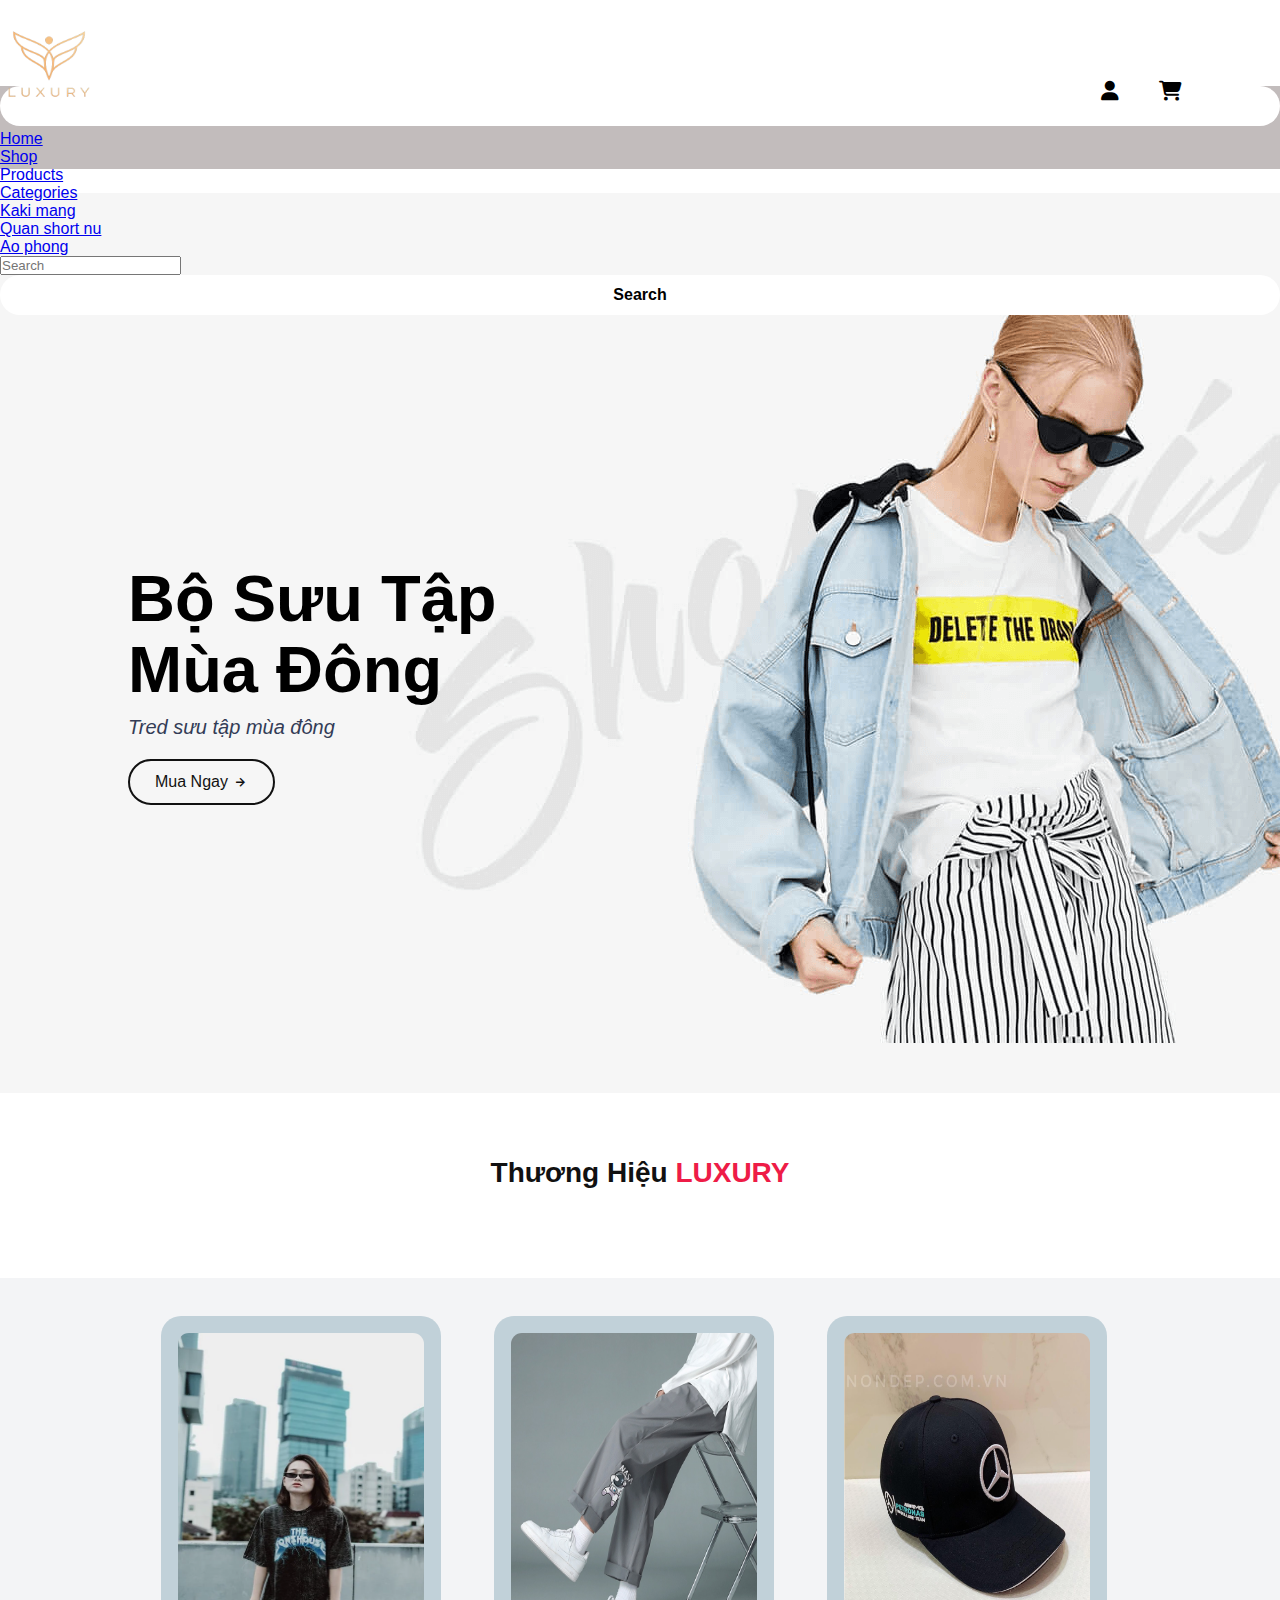
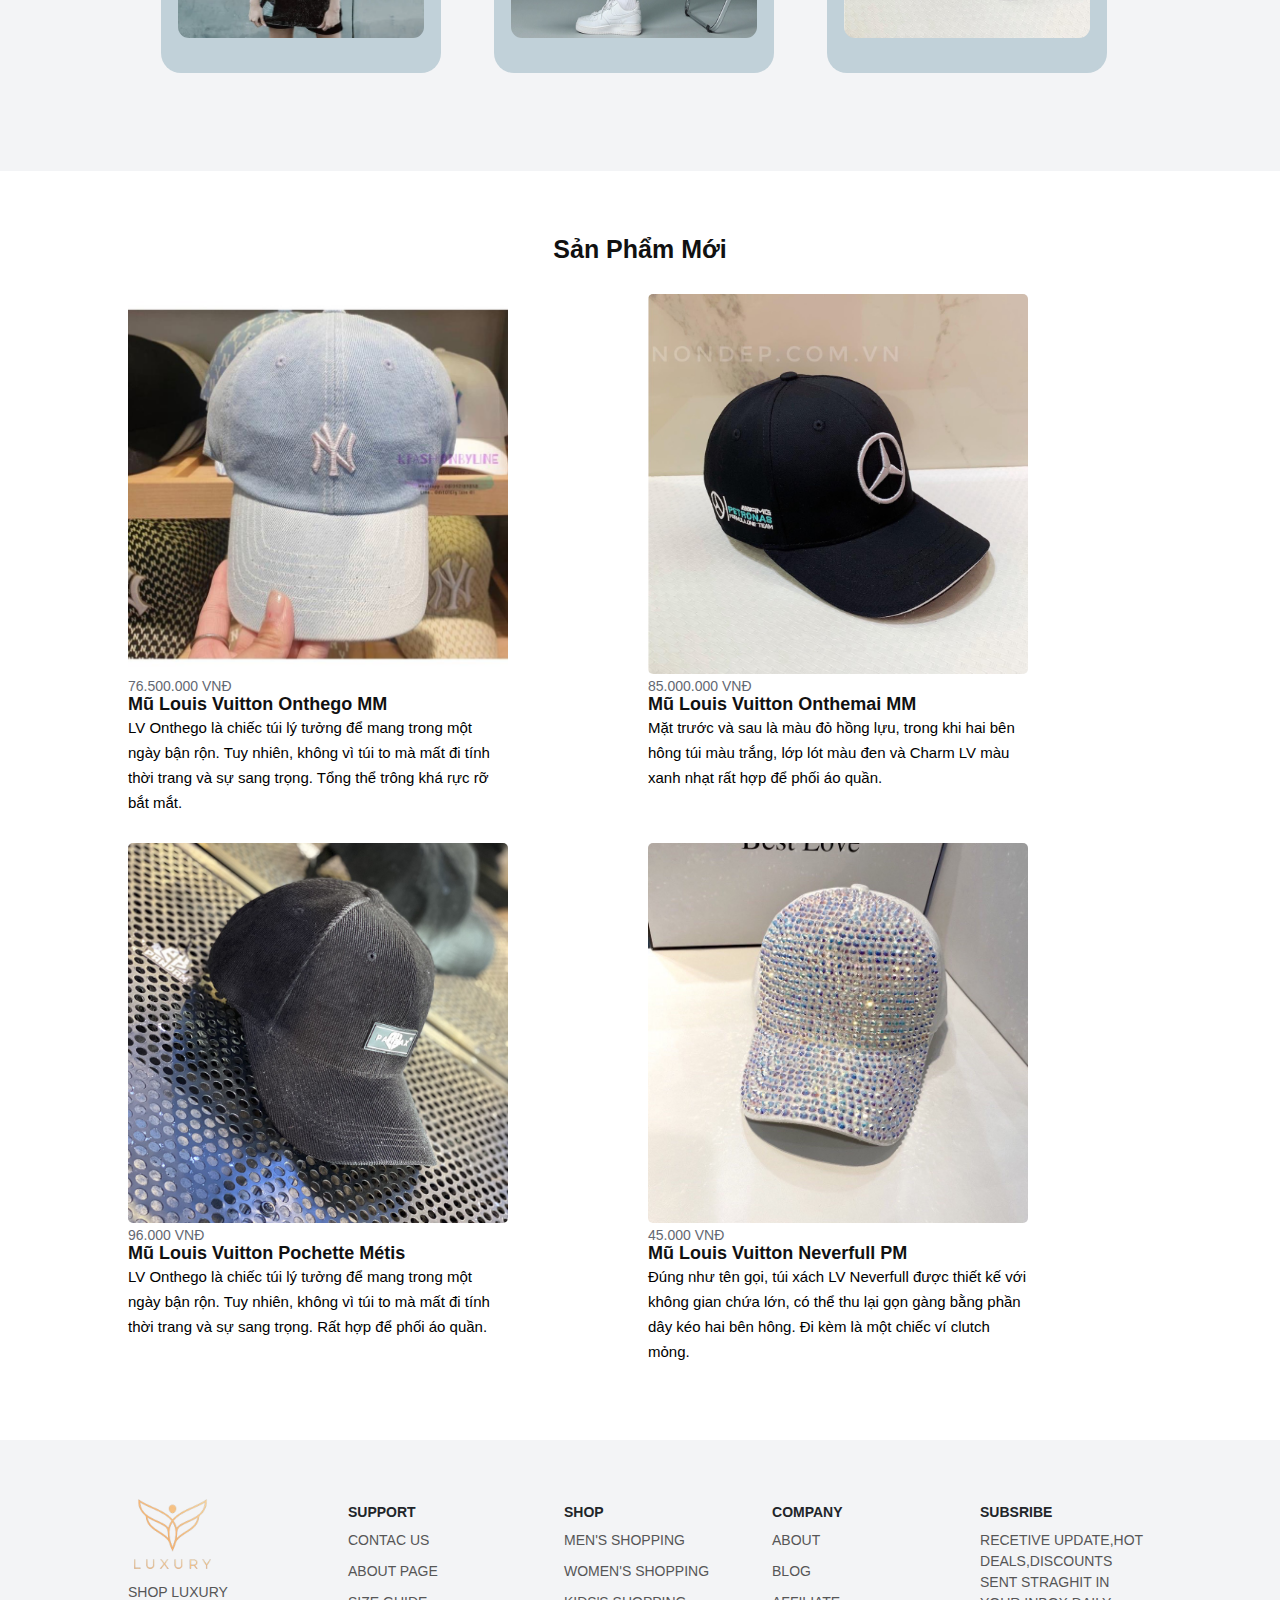
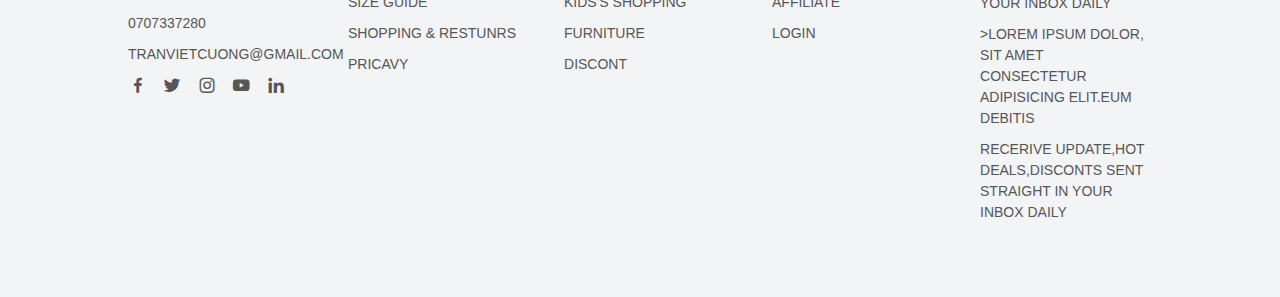
<file: webthaybinh/index.html>
<!DOCTYPE html>
<html lang="en">
<head>
  <meta charset="UTF-8">
  <meta name="viewport" content="width=device-width, initial-scale=1.0">
  <title>Document</title>
  <!-- link css -->
  <link rel="stylesheet" href="./public/css/style.css">
  <link rel="stylesheet" href="https://cdnjs.cloudflare.com/ajax/libs/font-awesome/6.2.1/css/all.min.css "
    integrity="sha512-MV7K8+y+gLIBoVD59lQIYicR65iaqukzvf/nwasF0nqhPay5w/9lJmVM2hMDcnK1OnMGCdVK+iQrJ7lzPJQd1w=="
    crossorigin="anonymous " referrerpolicy="no-referrer " />
  <link rel="stylesheet " href="https://unpkg.com/boxicons@latest/css/boxicons.min.css ">
  <link rel="preconnect " href="https://fonts.googleapis.com ">
  <link rel="preconnect " href="https://fonts.gstatic.com " crossorigin>
  <link href="https://fonts.googleapis.com/css2?family=Jost:wght@100;200;300;400;500;600;700&display=swap "
    rel="stylesheet ">
  <title>Bootstrap Example</title>
  <script src="https://cdn.jsdelivr.net/npm/bootstrap@5.3.2/dist/js/bootstrap.bundle.min.js "></script>
  <script src="https://code.jquery.com/jquery-3.7.1.js"></script>
  <!-- icon  -->
  <link rel="stylesheet" href="https://cdnjs.cloudflare.com/ajax/libs/font-awesome/6.4.2/css/all.min.css">
  <!-- bootstrap -->
  <link href="https://cdn.jsdelivr.net/npm/bootstrap@5.3.2/dist/css/bootstrap.min.css" rel="stylesheet"
      integrity="sha384-T3c6CoIi6uLrA9TneNEoa7RxnatzjcDSCmG1MXxSR1GAsXEV/Dwwykc2MPK8M2HN" crossorigin="anonymous">
</head>
</head >
<body>
  <!-- nameshop+login_regitter  -->
<div class="container">
  <div class="row">
      <div class="col-6 col-xl-10">
          <img src="./public/images/logo.png" style="width: 238px;
          height: 128px;
          margin-inline: -70px;">
      </div>
      <div id="actions" style="
      display: flex;
      margin: -71px 0px 0px 1081px;
      font-size: 20px;">
        <div class="item">
          <a href="login.html">
                <i class="fa-solid fa-user " style= "color: black; padding: 20px;">
               </i> </a>
        </div>
        <div class="item">
            <i class="fa-solid fa-cart-shopping" style="color: black; padding: 20px"></i>
        </div>
</div>
          </p>
      </div>
  </div>
</div>
<!-- end nameshop+login_regitter  -->
<!-- navbar  -->
<nav class="navbar navbar-expand-lg " style="margin-top: -35px;" >
  <div class="container">
      <div class="container-fluid fs-5 text">

          <button class="navbar-toggler" type="button" data-bs-toggle="collapse"
              data-bs-target="#navbarSupportedContent" aria-controls="navbarSupportedContent"
              aria-expanded="false" aria-label="Toggle navigation">
              <span class="navbar-toggler-icon"></span>
          </button>
          <div class="collapse navbar-collapse" id="navbarSupportedContent">
              <ul class="navbar-nav me-auto mb-2 mb-lg-0 ">
                  <li class="nav-item">
                      <a class="nav-link active" aria-current="page" href="#">Home</a>
                  </li>
                  <li class="nav-item">
                      <a class="nav-link" href="shop.html">Shop</a>
                  </li>
                  <li class="nav-item">
                      <a class="nav-link" href="product.html">Products</a>
                  </li> 
                  <li class="nav-item dropdown">
                      <a class="nav-link dropdown-toggle" href="category.html" role="button" data-bs-toggle="dropdown"
                          aria-expanded="false">
                          Categories
                      </a>
                      <ul class="dropdown-menu">
                        <li><a class="dropdown-item" href="category.html?categoryId=1">Kaki mang</a></li>
                        <li><a class="dropdown-item" href="category.html?categoryId=2">Quan short nu</a></li>                     
                        <li><a class="dropdown-item" href="category.html?categoryId=3">Ao phong</a></li>
                      </ul>
                  </li>
              </ul>
              <form class="d-flex" role="search" action="search.html">
                  <input name="key" class="form-control me-2" type="search" placeholder="Search" aria-label="Search">
                  <button class="btn btn-outline-success" type="submit">Search</button>
              </form>
          </div>
      </div>
  </div>
</nav>
  <section class="main-home ">
    <div class="main-text ">
      <h5>Bộ Sưu Tập Mùa Đông </h5>
      <h1>Bộ Sưu Tập <br> Mùa Đông</h1>
      <p>Tred sưu tập mùa đông</p>
      <a href=" # " class="main-btn ">Mua Ngay <i class='bx bx-right-arrow-alt'></i></a>
    </div>
    <div class=" down-arrow ">
      <a href="#trending " class=" down ">
       </i></a>
    </div>
  </section>
  <!-- tranding-products-section -->
  <section class=" trending-product " id="trending ">
    <divn class=" center-text ">
      <h2>Thương Hiệu <span>LUXURY</span></h2>
      </div>
      <div class="products " id="product-list">
        <!-- show index  -->
      </div>
  </section>
  <!-- revivews -->
  <section class="client-reviews ">
    <div class="text-list">
      <div class="item">
   <img src="./public/images/h1.jpg" alt="">
    </div>
    <div class="item">
      <img src="./public/images/a2.jpg" alt="">
       </div>
       <div class="item">
        <img src="./public/images/m2.jpg" alt="">
         </div>        
  </div>
  </section>
  <!-- update-new  -->
  <section class="update-new ">
    <div class="up-center-text ">
      <h2> Sản Phẩm Mới</h2>
    </div>
    <div class="update-cart ">
      <div class="cart ">
        <img src="./public/images/m1.jpg" alt=" ">
        <h5>76.500.000 VNĐ</h5>
        <h4>Mũ Louis Vuitton Onthego MM</h4>
        <p>LV Onthego là chiếc túi lý tưởng để mang trong một ngày bận rộn.
           Tuy nhiên, không vì túi to mà mất đi tính thời trang và sự sang trọng.
           Tổng thể trông khá rực rỡ bắt mắt.</p>        
      </div>
      <div class="cart ">
        <img src="./public/images/m2.jpg"  alt=" ">
        <h5>85.000.000 VNĐ</h5>
        <h4>Mũ Louis Vuitton Onthemai MM</h4>
        <p>Mặt trước và sau là màu đỏ hồng lựu, trong khi hai bên hông túi màu trắng, 
          lớp lót màu đen và Charm LV màu xanh nhạt
          rất hợp để phối áo quần.</p>      
      </div>   
      <div class="cart ">
        <img src="./public/images/m5.jpg" alt=" ">
        <h5>96.000 VNĐ</h5>
        <h4>Mũ Louis Vuitton Pochette Métis</h4>
        <p>LV Onthego là chiếc túi lý tưởng để mang trong một ngày bận rộn.
          Tuy nhiên, không vì túi to mà mất đi tính thời trang và sự sang trọng.
          Rất hợp để phối áo quần.</p>       
     </div>
      <div class="cart ">
        <img src="./public/images/m4.jpg " alt=" ">
        <h5>45.000 VNĐ</h5>
        <h4>Mũ Louis Vuitton Neverfull PM</h4>
        <p>Đúng như tên gọi, túi xách LV Neverfull được thiết kế với không gian chứa lớn, 
          có thể thu lại gọn gàng bằng phần dây kéo hai bên hông.
          Đi kèm là một chiếc ví clutch mỏng. </p>       
      </div>
    </div>
  </section>
  <!-- contacsection -->
  <section class="contact ">
    <div class="contact-info ">
      <div class="first-info ">
        <img src="./public/images/logo.png " alt=" ">
        <p>Shop LUXURY</p>
        <p>0707337280</p>
        <p>tranvietcuong@gmail.com</p>
        <div class="social-icon ">
          <a href="# "><i class='bx bxl-facebook'></i></a>
          <a href="# "><i class='bx bxl-twitter'></i></a>
          <a href="# "><i class='bx bxl-instagram'></i></a>
          <a href="# "><i class='bx bxl-youtube'></i></a>
          <a href="# "><i class='bx bxl-linkedin'></i></a>
        </div>
      </div>
      <div class="secon-info ">
        <h4>Support</h4>
        <p>Contac us</p>
        <p>About page </p>
        <p>Size Guide</p>
        <p>Shopping & Restunrs</p>
        <p>Pricavy</p>
      </div>
      <div class="third-info ">
        <h4>Shop</h4>
        <p>Men's Shopping </p>
        <p>Women'S Shopping </p>
        <p>Kids's Shopping </p>
        <p>Furniture </p>
        <p>Discont</p>
      </div>
      <div class="fourth-info ">
        <h4>Company</h4>
        <p>About</p>
        <p>Blog</p>
        <p>Affiliate</p>
        <p>Login</p>
      </div>
      <div class="five ">
        <h4>Subsribe</h4>
        <p>Recetive Update,Hot Deals,Discounts Sent Straghit In Your Inbox Daily</p>
        <p>>Lorem ipsum dolor, sit amet consectetur adipisicing elit.Eum Debitis</p>
        <p>Recerive Update,Hot Deals,Disconts Sent Straight In your Inbox Daily</p>
      </div>
    </div>
  </section> 
 <script src="./public/js/product.js"></script>
</body>
</html>
</html>
</file>
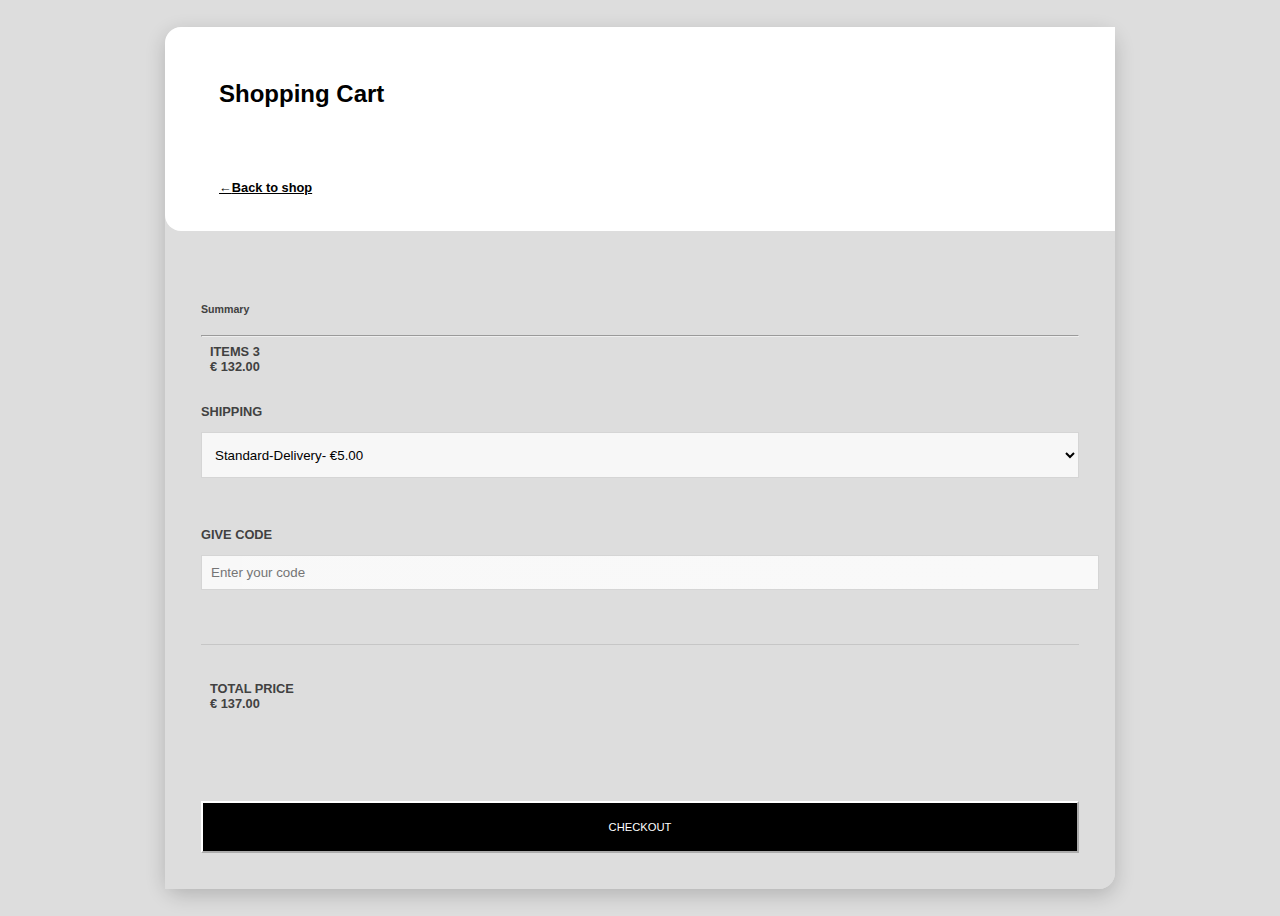
<file: webthaybinh/cart.html>
<!DOCTYPE html>
<html lang="en">
<head>
    <meta charset="UTF-8">
    <meta name="viewport" content="width=device-width, initial-scale=1.0">
    <link rel="stylesheet" href="./public/css/cart.css">
    <title>Document</title>
    <title>Bootstrap Example</title>
    <script src="https://cdn.jsdelivr.net/npm/bootstrap@5.3.2/dist/js/bootstrap.bundle.min.js "></script>
    <script src="https://code.jquery.com/jquery-3.7.1.js"></script>
    <!-- icon  -->
    <link rel="stylesheet" href="https://cdnjs.cloudflare.com/ajax/libs/font-awesome/6.4.2/css/all.min.css">
    <!-- bootstrap -->
    <link href="https://cdn.jsdelivr.net/npm/bootstrap@5.3.2/dist/css/bootstrap.min.css" rel="stylesheet"
        integrity="sha384-T3c6CoIi6uLrA9TneNEoa7RxnatzjcDSCmG1MXxSR1GAsXEV/Dwwykc2MPK8M2HN" crossorigin="anonymous">
</head>
<body>
    <div class="card">
        <div class="row">
            <div class="col-md-8 cart">
                <div class="title">
                    <div class="row">
                        <div class="col"><h4><b>Shopping Cart</b></h4></div>
                        <!-- <div class="col align-self-center text-right text-muted">3 items</div> -->
                    </div>
                </div>    
                <div id="products-cart"></div>
                <!-- <div class="row border-top border-bottom">
                    <div class="row main align-items-center">
                        <div class="col-2"><img class="img-fluid" src="./public/images/1.jpg"></div>
                        <div class="col">
                            <div class="row text-muted">Shirt</div>
                            <div class="row">Cotton T-shirt</div>
                        </div>
                        <div class="col">
                            <a href="#">-</a><a href="#" class="border">1</a><a href="#">+</a>
                        </div>
                        <div class="col">&euro; 44.00 <span class="close">&#10005;</span></div>
                    </div>
                </div>
                <div class="row">
                    <div class="row main align-items-center">
                        <div class="col-2"><img class="img-fluid" src="./public/images/2.jpg"></div>
                        <div class="col">
                            <div class="row text-muted">Shirt</div>
                            <div class="row">Cotton T-shirt</div>
                        </div>
                        <div class="col">
                            <a href="#">-</a><a href="#" class="border">1</a><a href="#">+</a>
                        </div>
                        <div class="col">&euro; 44.00 <span class="close">&#10005;</span></div>
                    </div>
                </div>
                <div class="row border-top border-bottom">
                    <div class="row main align-items-center">
                        <div class="col-2"><img class="img-fluid" src="./public/images/3.jpg"></div>
                        <div class="col">
                            <div class="row text-muted">Shirt</div>
                            <div class="row">Cotton T-shirt</div>
                        </div>
                        <div class="col">
                            <a href="#">-</a><a href="#" class="border">1</a><a href="#">+</a>
                        </div>
                        <div class="col">&euro; 44.00 <span class="close">&#10005;</span></div>
                    </div>
                </div> -->
                <div class="back-to-shop"><a href="index.html">&leftarrow;<span class="text-muted">Back to shop</span></a></div>
            </div>
        <div class="col-md-4 summary">
                <div><h5><b>Summary</b></h5></div>
                <hr>
                <div class="row">
                    <div class="col" style="padding-left:1;">ITEMS 3</div>
                    <div class="col text-right">&euro; 132.00</div>
                </div>
                <form>
                    <p>SHIPPING</p>
                    <select><option class="text-muted">Standard-Delivery- &euro;5.00</option></select>
                    <p>GIVE CODE</p>
                    <input id="code" placeholder="Enter your code">
                </form>
                <div class="row" style="border-top: 1px solid rgba(0,0,0,.1); padding: 4vh 0;">
                    <div class="col">TOTAL PRICE</div>
                    <div class="col text-right">&euro; 137.00</div>
                </div>
                <button class="wop">CHECKOUT</button>
            </div>
        </div>
        
    </div>
</body>
<script src="./public/js/cart.js"></script>
</html>
</file>
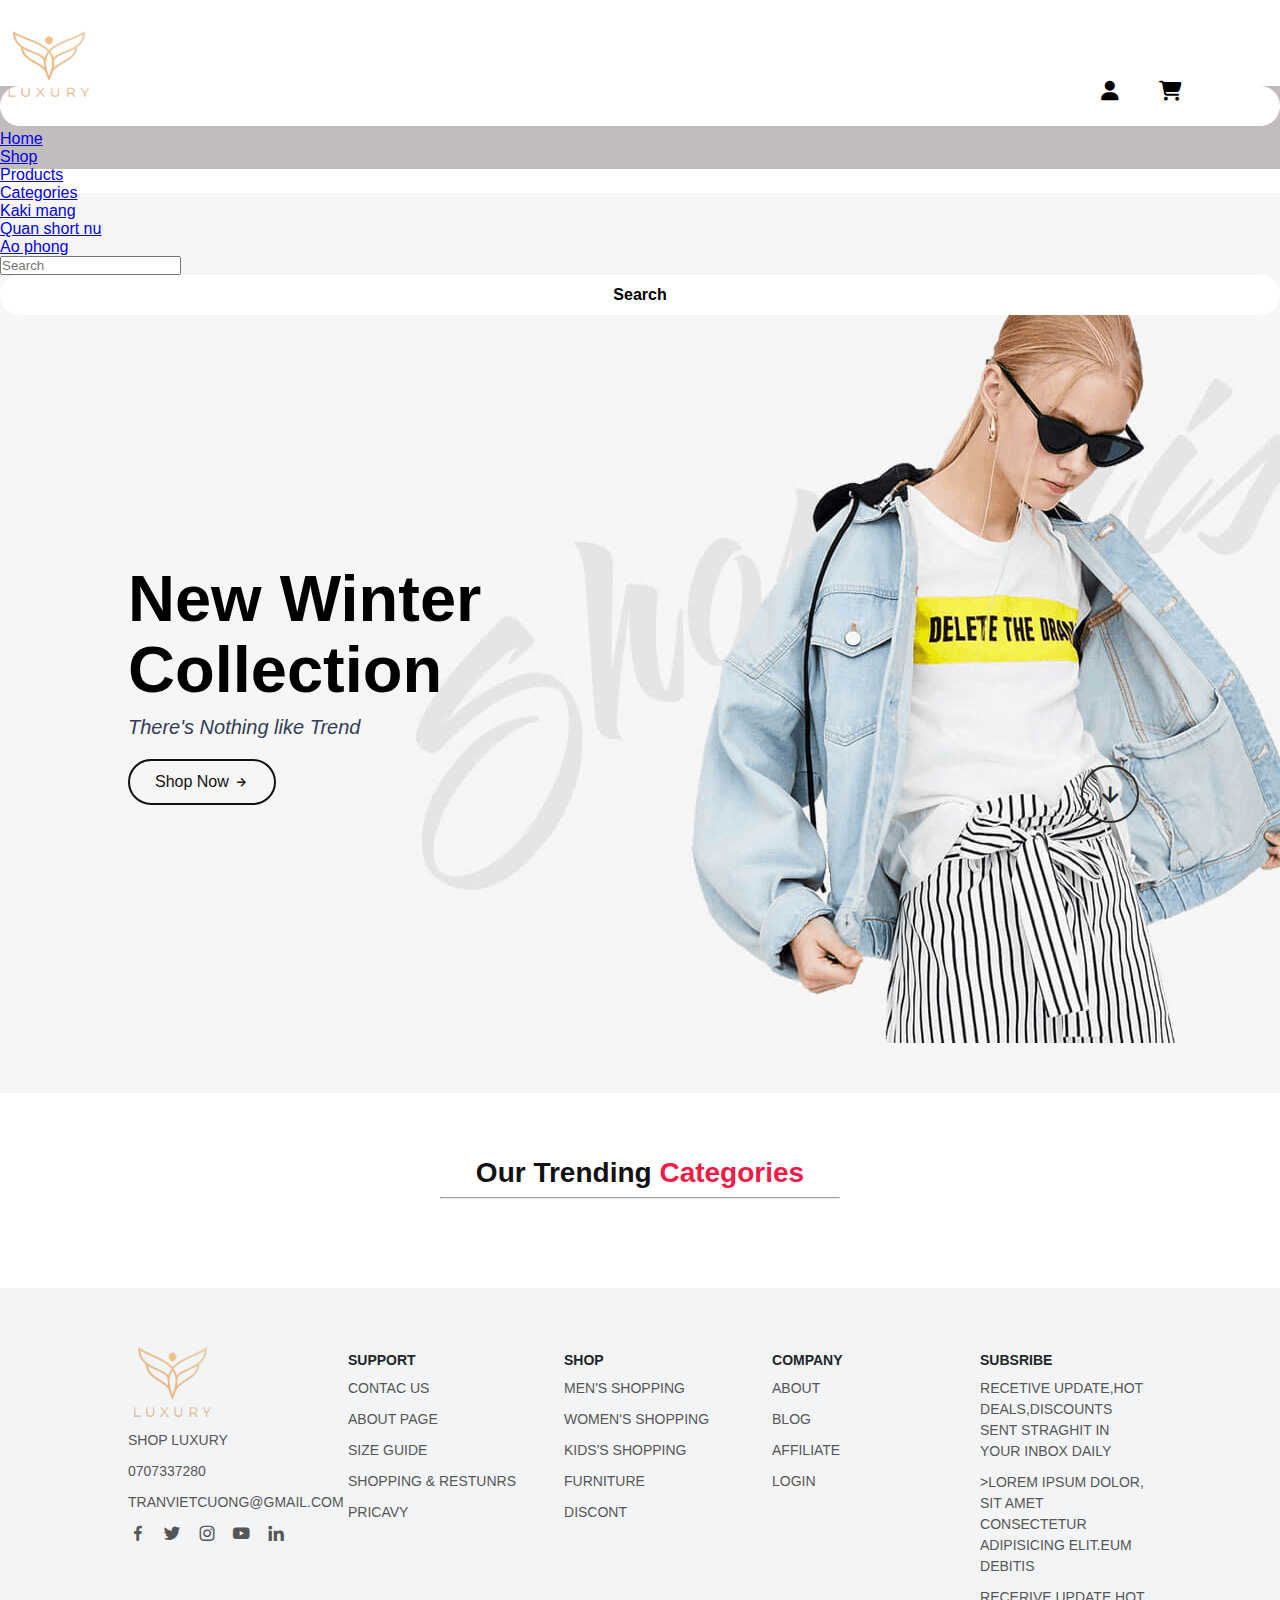
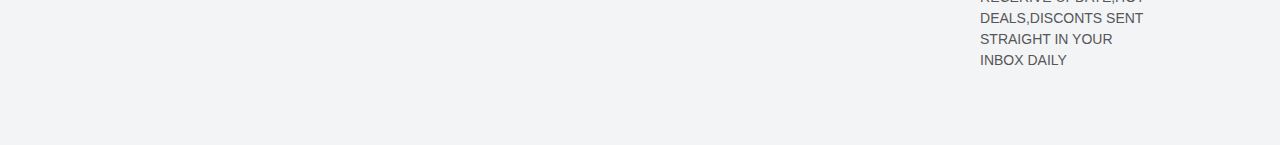
<file: webthaybinh/category.html>
<!DOCTYPE html>
<html lang="en">
<head>
  <meta charset="UTF-8">
  <meta name="viewport" content="width=device-width, initial-scale=1.0">
  <title>Document</title>
  <!-- link css -->
  <link rel="stylesheet" href="./public/css/style.css">
  <link rel="stylesheet" href="https://cdnjs.cloudflare.com/ajax/libs/font-awesome/6.2.1/css/all.min.css "
    integrity="sha512-MV7K8+y+gLIBoVD59lQIYicR65iaqukzvf/nwasF0nqhPay5w/9lJmVM2hMDcnK1OnMGCdVK+iQrJ7lzPJQd1w=="
    crossorigin="anonymous " referrerpolicy="no-referrer " />
  <link rel="stylesheet " href="https://unpkg.com/boxicons@latest/css/boxicons.min.css ">
  <link rel="preconnect " href="https://fonts.googleapis.com ">
  <link rel="preconnect " href="https://fonts.gstatic.com " crossorigin>
  <link href="https://fonts.googleapis.com/css2?family=Jost:wght@100;200;300;400;500;600;700&display=swap "
    rel="stylesheet ">
  <title>Bootstrap Example</title>
  <script src="https://cdn.jsdelivr.net/npm/bootstrap@5.3.2/dist/js/bootstrap.bundle.min.js "></script>
  <script src="https://code.jquery.com/jquery-3.7.1.js"></script>
  <!-- icon  -->
  <link rel="stylesheet" href="https://cdnjs.cloudflare.com/ajax/libs/font-awesome/6.4.2/css/all.min.css">
  <!-- bootstrap -->
  <link href="https://cdn.jsdelivr.net/npm/bootstrap@5.3.2/dist/css/bootstrap.min.css" rel="stylesheet"
      integrity="sha384-T3c6CoIi6uLrA9TneNEoa7RxnatzjcDSCmG1MXxSR1GAsXEV/Dwwykc2MPK8M2HN" crossorigin="anonymous">
</head>
</head >
<body>
  <!-- nameshop+login_regitter  -->
<div class="container">
  <div class="row">
      <div class="col-6 col-xl-10">
          <img src="./public/images/logo.png" style="width: 238px;
          height: 128px;
          margin-inline: -70px;">
      </div>
      <div id="actions" style="
      display: flex;
      margin: -71px 0px 0px 1081px;
      font-size: 20px;">
        <div class="item">
          <a href="login.html">
                <i class="fa-solid fa-user " style= "color: black; padding: 20px;">
               </i> </a>
        </div>
        <div class="item">
            <i class="fa-solid fa-cart-shopping" style="color: black; padding: 20px"></i>
        </div>
</div>
          </p>
      </div>
  </div>
</div>
<!-- end nameshop+login_regitter  -->
<!-- navbar  -->
<nav class="navbar navbar-expand-lg " style="margin-top: -35px;" >
  <div class="container">
      <div class="container-fluid fs-5 text">

          <button class="navbar-toggler" type="button" data-bs-toggle="collapse"
              data-bs-target="#navbarSupportedContent" aria-controls="navbarSupportedContent"
              aria-expanded="false" aria-label="Toggle navigation">
              <span class="navbar-toggler-icon"></span>
          </button>
          <div class="collapse navbar-collapse" id="navbarSupportedContent">
              <ul class="navbar-nav me-auto mb-2 mb-lg-0 ">
                  <li class="nav-item">
                      <a class="nav-link active" aria-current="page" href="index.html">Home</a>
                  </li>
                  <li class="nav-item">
                      <a class="nav-link" href="shop.html">Shop</a>
                  </li>
                  <li class="nav-item">
                      <a class="nav-link" href="product.html">Products</a>
                  </li> 
                  <li class="nav-item dropdown">
                      <a class="nav-link dropdown-toggle" href="category.html" role="button" data-bs-toggle="dropdown"
                          aria-expanded="false">
                          Categories
                      </a>
                      <ul class="dropdown-menu">
                        <li><a class="dropdown-item" href="category.html?categoryId=1">Kaki mang</a></li>
                        <li><a class="dropdown-item" href="category.html?categoryId=2">Quan short nu</a></li>                     
                        <li><a class="dropdown-item" href="category.html?categoryId=3">Ao phong</a></li>
                      </ul>
                  </li>
              </ul>
              <form class="d-flex" role="search" action="search.html">
                  <input name="key" class="form-control me-2" type="search" placeholder="Search" aria-label="Search">
                  <button class="btn btn-outline-success" type="submit">Search</button>
              </form>
          </div>
      </div>
  </div>
</nav>
    <section class="main-home " style="background-image:url(./public/images/banner-3.png); ">
      <div class="main-text ">
         <h5>Winter Collection 2022</h5>
         <h1>New winter <br> Collection</h1>
         <p>There's Nothing like Trend</p>
         <a href=" # "class="main-btn ">Shop Now <i class='bx bx-right-arrow-alt'></i></a>
      </div>
      <div class=" down-arrow ">
           <a href="#trending "class=" down "><i class='bx bx-down-arrow-alt'></i></a>
      </div>
    </section>    
  </div>
  </section>
     <section class=" trending-product " id="trending ">
      <div class=" center-text ">
         <h2>Our Trending <span>Categories</span></h2>
         <div class="ngancach">
            <hr>
        </div>
      </div>
      <!-- categori-->
      <div class="products" id="category-list">
          <!-- categori-->
    </div>
    </section> 
     <!-- contacsection -->
  <section class="contact ">
    <div class="contact-info ">
      <div class="first-info ">
        <img src="./public/images/logo.png " alt=" ">
        <p>Shop LUXURY</p>
        <p>0707337280</p>
        <p>tranvietcuong@gmail.com</p>
        <div class="social-icon ">
          <a href="# "><i class='bx bxl-facebook'></i></a>
          <a href="# "><i class='bx bxl-twitter'></i></a>
          <a href="# "><i class='bx bxl-instagram'></i></a>
          <a href="# "><i class='bx bxl-youtube'></i></a>
          <a href="# "><i class='bx bxl-linkedin'></i></a>
        </div>
      </div>
      <div class="secon-info ">
        <h4>Support</h4>
        <p>Contac us</p>
        <p>About page </p>
        <p>Size Guide</p>
        <p>Shopping & Restunrs</p>
        <p>Pricavy</p>
      </div>
      <div class="third-info ">
        <h4>Shop</h4>
        <p>Men's Shopping </p>
        <p>Women'S Shopping </p>
        <p>Kids's Shopping </p>
        <p>Furniture </p>
        <p>Discont</p>
      </div>
      <div class="fourth-info ">
        <h4>Company</h4>
        <p>About</p>
        <p>Blog</p>
        <p>Affiliate</p>
        <p>Login</p>
      </div>
      <div class="five ">
        <h4>Subsribe</h4>
        <p>Recetive Update,Hot Deals,Discounts Sent Straghit In Your Inbox Daily</p>
        <p>>Lorem ipsum dolor, sit amet consectetur adipisicing elit.Eum Debitis</p>
        <p>Recerive Update,Hot Deals,Disconts Sent Straight In your Inbox Daily</p>
      </div>
    </div>
  </section>
        <script src="./public/js/category.js"></script>       
    </div>
    </body>
</file>
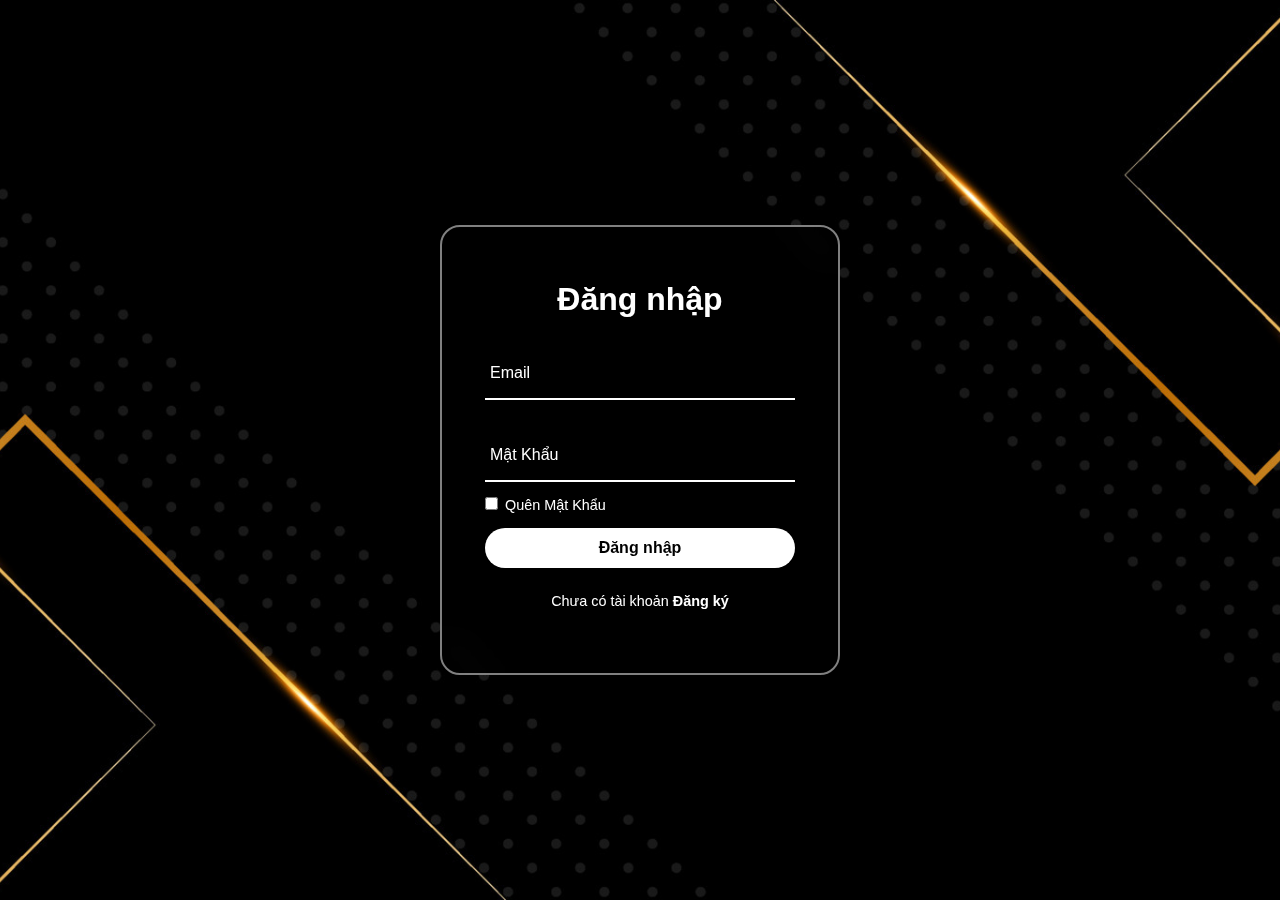
<file: webthaybinh/login.html>
<!DOCTYPE html>
<html lang="en">
<head>
  <link rel="stylesheet" href="./public/css/style.css">
</head>
<body>
    <footer>
        <div class="form-box">
            <div class="form-value">
                <form action="">
                    <h2>Đăng nhập</h2>
                    <div class="inputbox">
                        <ion-icon name="mail-outline"></ion-icon>
                        <input type="email" required id="input-login-username">
                        <label for="">Email</label>
                    </div>
                    <div class="inputbox">
                        <ion-icon name="lock-closed-outline"></ion-icon>
                        <input type="password" required id="input-login-password">
                        <label for="">Mật Khẩu</label>
                    </div>
                    <div class="forget">
                        <label for=""><input type="checkbox"> <a href="#">Quên Mật Khẩu</a></label>                     
                    </div>
                    <button>Đăng nhập</button>
                    <div class="register">
                        <p>Chưa có tài khoản  <a href="register.html">Đăng ký</a></p>
                    </div>
                </form>
            </div>
        </div>
        </footer>            
    </div>
    <script src="./public/js/login.js"></script>
</body>
</html>
</file>
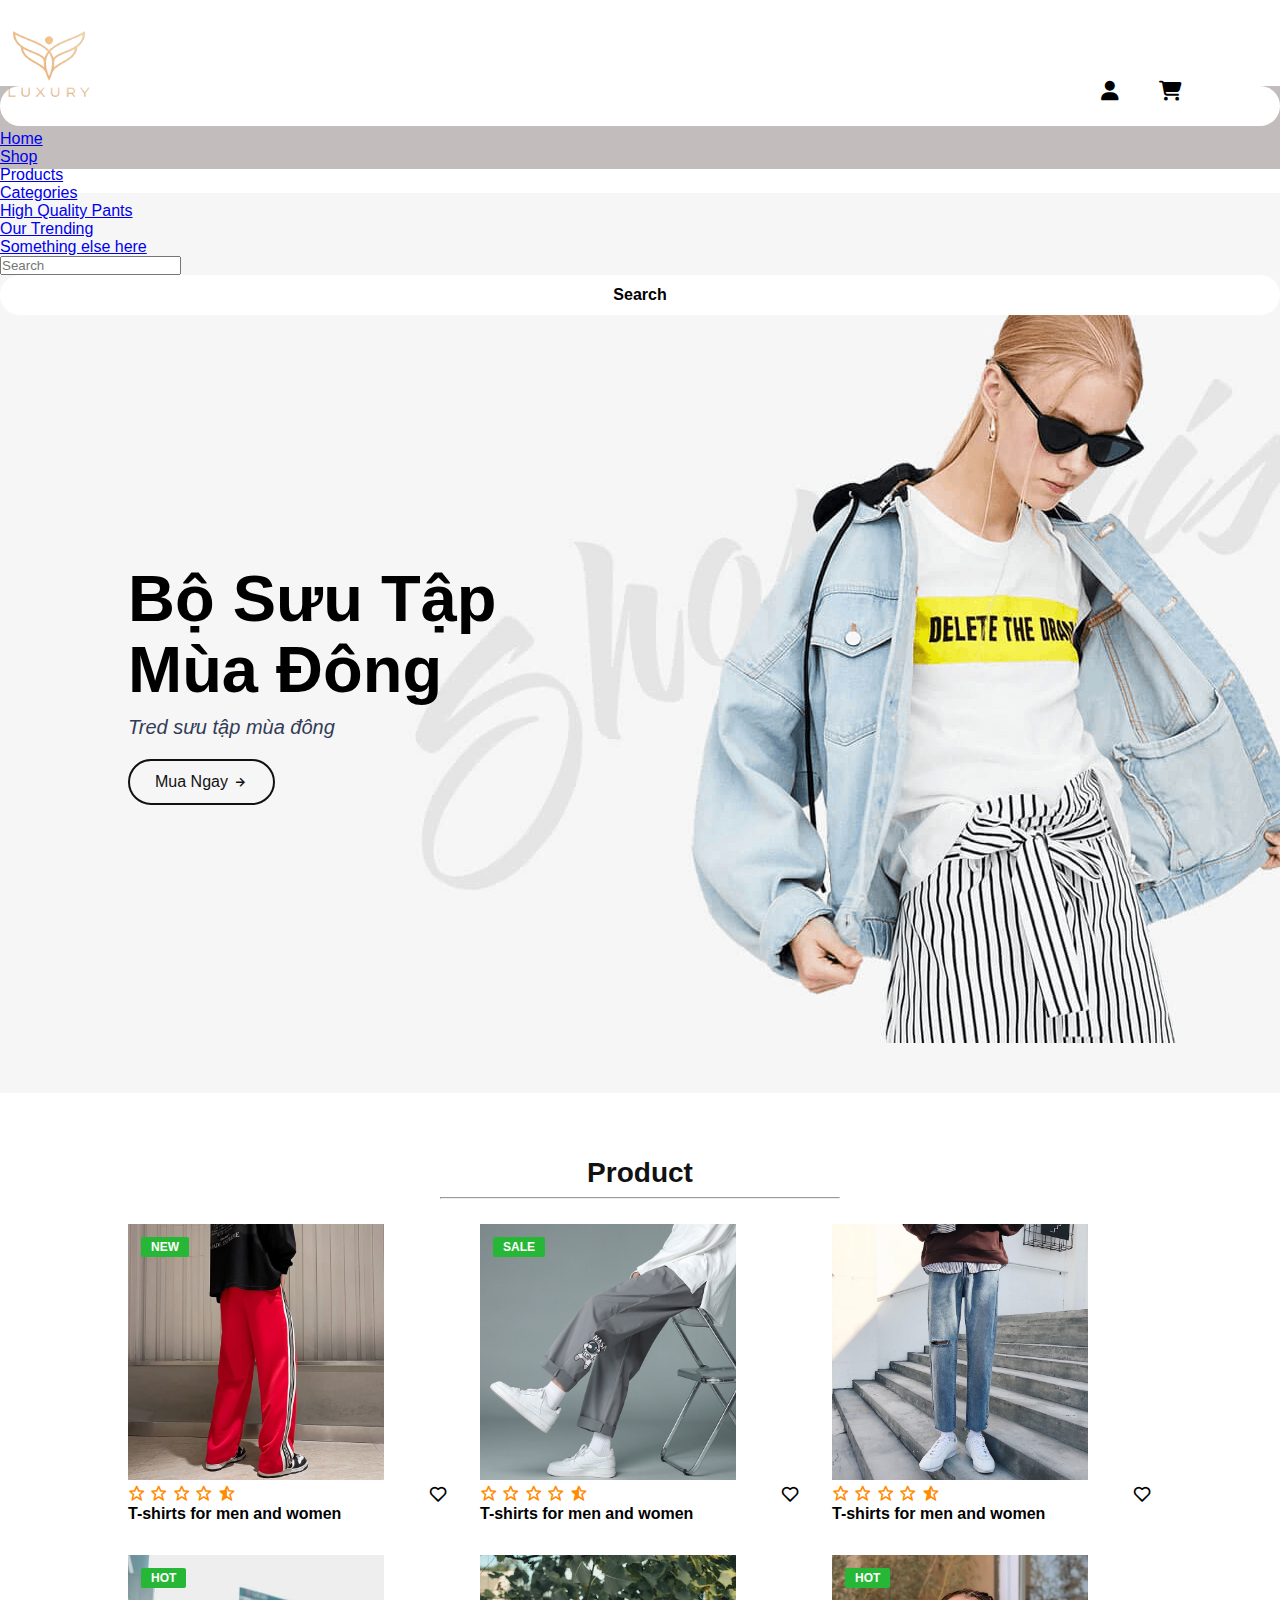
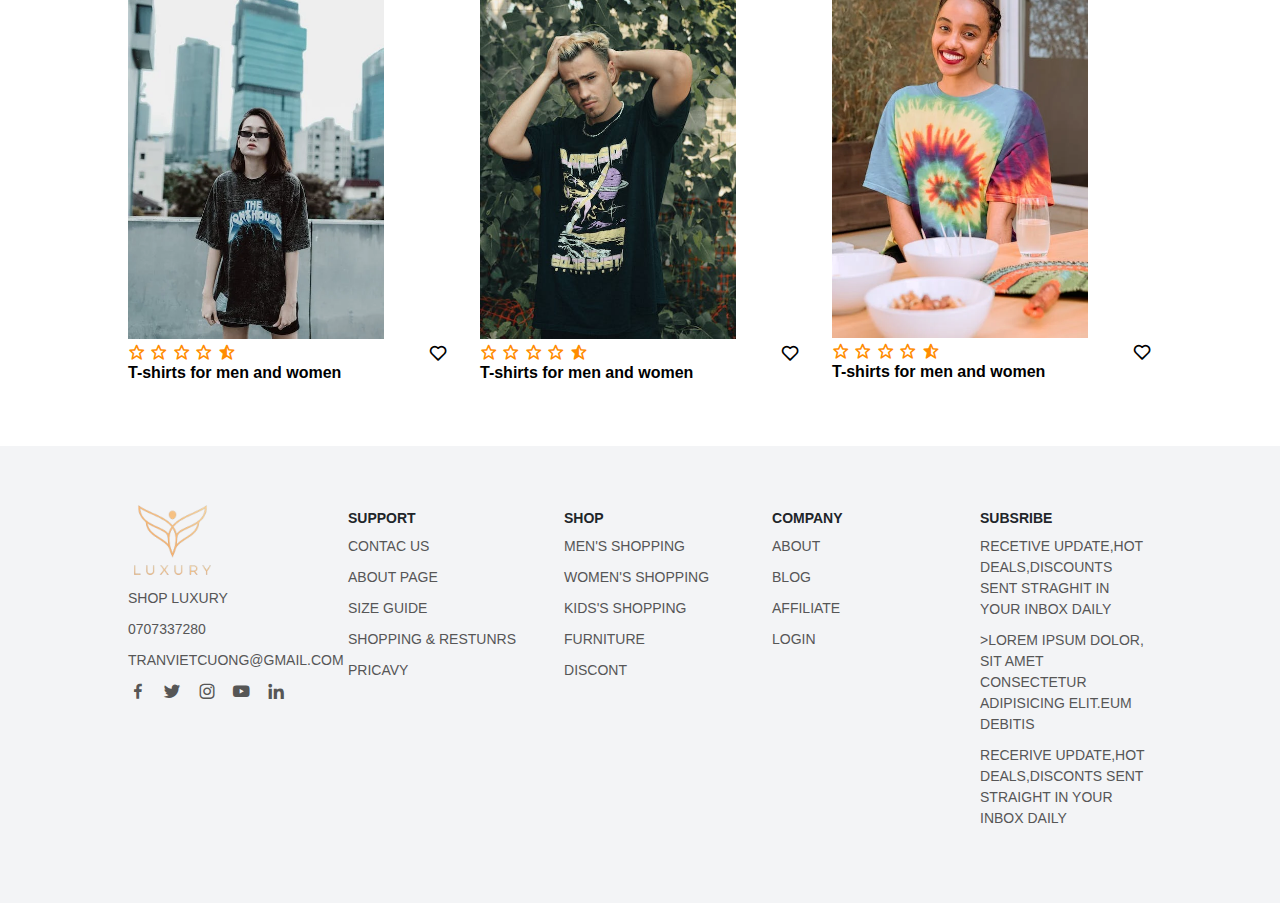
<file: webthaybinh/product.html>
<!DOCTYPE html>
<html lang="en">
<head>
  <meta charset="UTF-8">
  <meta name="viewport" content="width=device-width, initial-scale=1.0">
  <title>Document</title>
  <!-- link css -->
  <link rel="stylesheet" href="./public/css/style.css">
  <link rel="stylesheet" href="https://cdnjs.cloudflare.com/ajax/libs/font-awesome/6.2.1/css/all.min.css "
    integrity="sha512-MV7K8+y+gLIBoVD59lQIYicR65iaqukzvf/nwasF0nqhPay5w/9lJmVM2hMDcnK1OnMGCdVK+iQrJ7lzPJQd1w=="
    crossorigin="
        anonymous " referrerpolicy="no-referrer " />
  <link rel="stylesheet " href="https://unpkg.com/boxicons@latest/css/boxicons.min.css ">
  <link rel="preconnect " href="https://fonts.googleapis.com ">
  <link rel="preconnect " href="https://fonts.gstatic.com " crossorigin>
  <link href="https://fonts.googleapis.com/css2?family=Jost:wght@100;200;300;400;500;600;700&display=swap "
    rel="stylesheet ">
  <title>Bootstrap Example</title>
  <script src="https://cdn.jsdelivr.net/npm/bootstrap@5.3.2/dist/js/bootstrap.bundle.min.js "></script>
  <script src="https://code.jquery.com/jquery-3.7.1.js"></script>
  <!-- icon  -->
  <link rel="stylesheet" href="https://cdnjs.cloudflare.com/ajax/libs/font-awesome/6.4.2/css/all.min.css">

  <!-- bootstrap -->
  <link href="https://cdn.jsdelivr.net/npm/bootstrap@5.3.2/dist/css/bootstrap.min.css" rel="stylesheet"
      integrity="sha384-T3c6CoIi6uLrA9TneNEoa7RxnatzjcDSCmG1MXxSR1GAsXEV/Dwwykc2MPK8M2HN" crossorigin="anonymous">
</head>
</head >
<body>
  <!-- nameshop+login_regitter  -->
<div class="container">

  <div class="row">
      <div class="col-6 col-xl-10">
          <img src="./public/images/logo.png" style="width: 238px;
          height: 128px;
          margin-inline: -70px;">
      </div>
      <div id="actions" style="
      display: flex;
      margin: -71px 0px 0px 1081px;
      font-size: 20px;">
        <div class="item">
                <i class="fa-solid fa-user " style= "color: black; padding: 20px;"></i>
        </div>
        <div class="item">
            <i class="fa-solid fa-cart-shopping" style="color: black; padding: 20px"></i>
        </div>
</div>
          </p>
      </div>
  </div>
</div>
<!-- end nameshop+login_regitter  -->

<!-- navbar  -->
<nav class="navbar navbar-expand-lg " style="margin-top: -35px;" >
  <div class="container">
      <div class="container-fluid fs-5 text">

          <button class="navbar-toggler" type="button" data-bs-toggle="collapse"
              data-bs-target="#navbarSupportedContent" aria-controls="navbarSupportedContent"
              aria-expanded="false" aria-label="Toggle navigation">
              <span class="navbar-toggler-icon"></span>
          </button>
          <div class="collapse navbar-collapse" id="navbarSupportedContent">
              <ul class="navbar-nav me-auto mb-2 mb-lg-0 ">
                  <li class="nav-item">
                      <a class="nav-link active" aria-current="page" href="index.html">Home</a>
                  </li>
                  <li class="nav-item">
                      <a class="nav-link" href="shop.html">Shop</a>
                  </li>
                  <li class="nav-item">
                      <a class="nav-link" href="#">Products</a>
                  </li> 
                  <li class="nav-item dropdown">
                      <a class="nav-link dropdown-toggle" href="categori.html" role="button" data-bs-toggle="dropdown"
                          aria-expanded="false">
                          Categories
                      </a>
                      <ul class="dropdown-menu">
                          <li><a class="dropdown-item" href="categori.html">High Quality Pants</a></li>
                          <li><a class="dropdown-item" href="categori.html">Our Trending</a></li>                        
                          <li><a class="dropdown-item" href="categori.html">Something else here</a></li>
                      </ul>
                  </li>

              </ul>
              <form class="d-flex" role="search" action="search.html">
                  <input name="key" class="form-control me-2" type="search" placeholder="Search" aria-label="Search">
                  <button class="btn btn-outline-success" type="submit">Search</button>
              </form>
          </div>
      </div>
  </div>
</nav>
  <section class="main-home ">
    <div class="main-text ">
      <h5>Bộ Sưu Tập Mùa Đông </h5>
      <h1>Bộ Sưu Tập <br> Mùa Đông</h1>
      <p>Tred sưu tập mùa đông</p>
      <a href=" # " class="main-btn ">Mua Ngay <i class='bx bx-right-arrow-alt'></i></a>
    </div>
    <div class=" down-arrow ">
      <a href="#trending " class=" down ">
       </i></a>
    </div>
  </section>
  <section class=" trending-product " id="trending ">
    <div class=" center-text ">
       <h2>Product</h2>
       <div class="ngancach">
        <hr>
    </div>
    <div class="products ">
         <div class="row ">
          <img src="./public/images/a1.jpg " alt=" ">
          <div class=" product-text ">
            <h5>New</h5>
         </div>
         <div class="heart-icon ">
          <i class='bx bx-heart' ></i>
         </div>
           <div class="ratting ">
            <i class='bx bx-star'></i>
            <i class='bx bx-star'></i>
            <i class='bx bx-star'></i>
            <i class='bx bx-star'></i>  
            <i class='bx bxs-star-half'></i>
           </div>
            <div class="pricee ">
              <h4>T-shirts for men and women</h4>
            </div>
          </div>
          <div class="row ">
            <img src="./public/images/a2.jpg" alt=" ">
            <div class=" product-text ">
              <h5>Sale</h5>
           </div>
           <div class="heart-icon ">
            <i class='bx bx-heart' ></i>
           </div>
             <div class="ratting ">
              <i class='bx bx-star'></i>
              <i class='bx bx-star'></i>
              <i class='bx bx-star'></i>
              <i class='bx bx-star'></i>  
              <i class='bx bxs-star-half'></i>
             </div>
              <div class="pricee">
                <h4>T-shirts for men and women</h4>               
              </div>
            </div>            
          <div class="row ">
            <img src=" ./public/images/a3.jpg " alt=" ">
            
           <div class="heart-icon ">
            <i class='bx bx-heart' ></i>
           </div>
             <div class="ratting ">
              <i class='bx bx-star'></i>
              <i class='bx bx-star'></i>
              <i class='bx bx-star'></i>
              <i class='bx bx-star'></i>  
              <i class='bx bxs-star-half'></i>
             </div>
              <div class="pricee">
                <h4>T-shirts for men and women</h4>               
              </div>
            </div>           
          <div class="row ">
            <img src="./public/images/h1.jpg" alt=" ">
            <div class=" product-text ">
              <h5>Hot</h5>
           </div>
           <div class="heart-icon ">
            <i class='bx bx-heart' ></i>
           </div>
             <div class="ratting ">
              <i class='bx bx-star'></i>
              <i class='bx bx-star'></i>
              <i class='bx bx-star'></i>
              <i class='bx bx-star'></i>  
              <i class='bx bxs-star-half'></i>
             </div>
              <div class="pricee">
                <h4>T-shirts for men and women</h4>               
              </div>
            </div>           
          <div class="row ">
            <img src="./public/images/h2.jpg" alt=" ">     
           <div class="heart-icon ">
            <i class='bx bx-heart' ></i>
           </div>
             <div class="ratting ">
              <i class='bx bx-star'></i>
              <i class='bx bx-star'></i>
              <i class='bx bx-star'></i>
              <i class='bx bx-star'></i>  
              <i class='bx bxs-star-half'></i>
             </div>
              <div class="pricee">
                <h4>T-shirts for men and women</h4>              
              </div>
            </div>           
          <div class="row ">
            <img src=" ./public/images/h3.jpg " alt=" ">
            <div class=" product-text ">
              <h5>Hot</h5>
           </div>
           <div class="heart-icon ">
            <i class='bx bx-heart' ></i>
           </div>
             <div class="ratting ">
              <i class='bx bx-star'></i>
              <i class='bx bx-star'></i>
              <i class='bx bx-star'></i>
              <i class='bx bx-star'></i>  
              <i class='bx bxs-star-half'></i>
             </div>
              <div class="pricee">
                <h4>T-shirts for men and women</h4>              
              </div>
            </div>
    </div>
    </div>
  </section>
   <!-- contacsection -->
   <section class="contact ">
    <div class="contact-info ">
      <div class="first-info ">
        <img src="./public/images/logo.png " alt=" ">
        <p>Shop LUXURY</p>
        <p>0707337280</p>
        <p>tranvietcuong@gmail.com</p>
        <div class="social-icon ">
          <a href="# "><i class='bx bxl-facebook'></i></a>
          <a href="# "><i class='bx bxl-twitter'></i></a>
          <a href="# "><i class='bx bxl-instagram'></i></a>
          <a href="# "><i class='bx bxl-youtube'></i></a>
          <a href="# "><i class='bx bxl-linkedin'></i></a>
        </div>
      </div>
      <div class="secon-info ">
        <h4>Support</h4>
        <p>Contac us</p>
        <p>About page </p>
        <p>Size Guide</p>
        <p>Shopping & Restunrs</p>
        <p>Pricavy</p>
      </div>
      <div class="third-info ">
        <h4>Shop</h4>
        <p>Men's Shopping </p>
        <p>Women'S Shopping </p>
        <p>Kids's Shopping </p>
        <p>Furniture </p>
        <p>Discont</p>
      </div>
      <div class="fourth-info ">
        <h4>Company</h4>
        <p>About</p>
        <p>Blog</p>
        <p>Affiliate</p>
        <p>Login</p>
      </div>
      <div class="five ">
        <h4>Subsribe</h4>
        <p>Recetive Update,Hot Deals,Discounts Sent Straghit In Your Inbox Daily</p>
        <p>>Lorem ipsum dolor, sit amet consectetur adipisicing elit.Eum Debitis</p>
        <p>Recerive Update,Hot Deals,Disconts Sent Straight In your Inbox Daily</p>
      </div>
    </div>
  </section>       
</body>
</html>
</file>
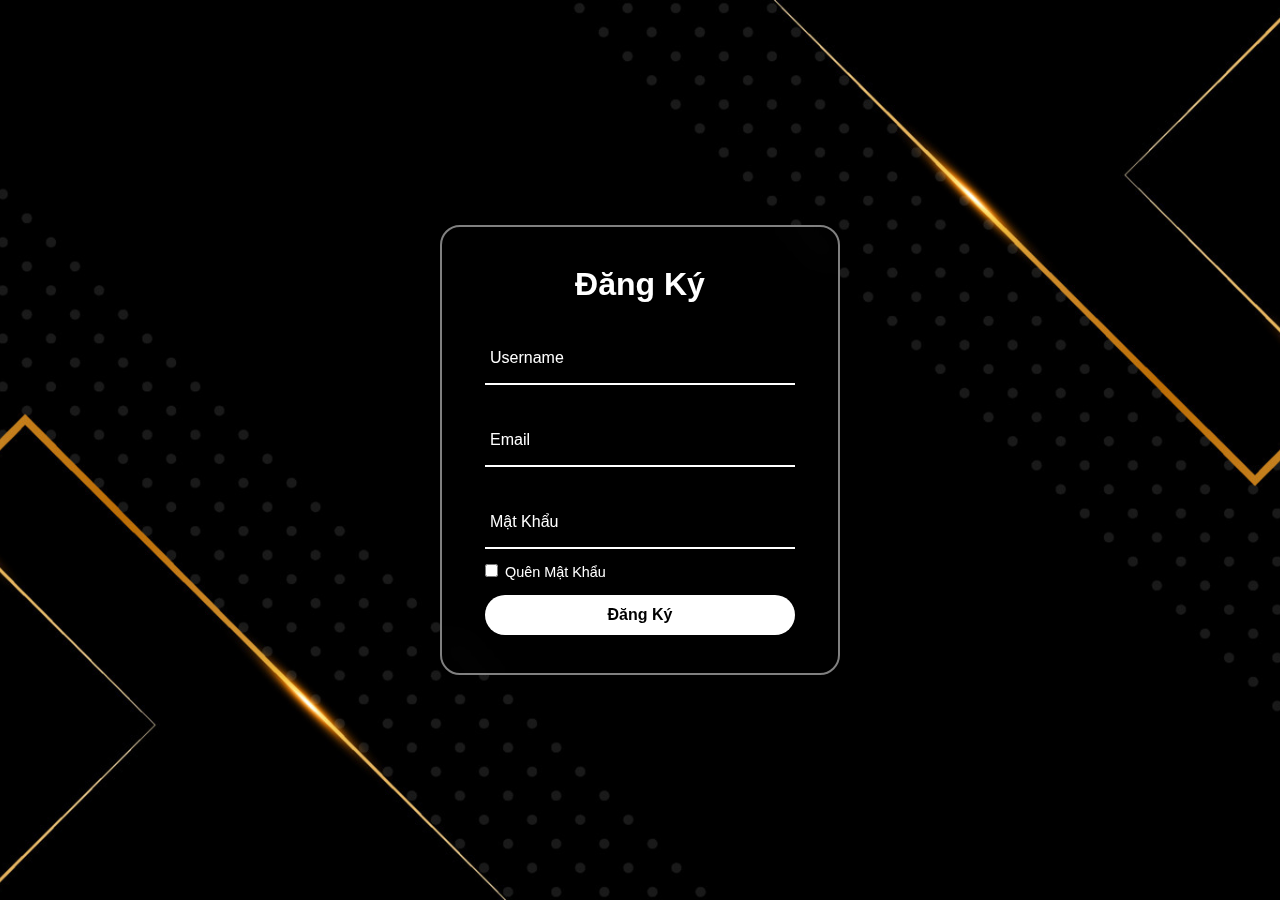
<file: webthaybinh/register.html>
<!DOCTYPE html>
<html lang="en">
<head>
  <link rel="stylesheet" href="./public/css/style.css">
</head>
<body>
    <footer>
        <div class="form-box">
            <div class="form-value">
                <form action="">
                    <h2>Đăng Ký</h2>
                    <div class="inputbox">
                        <ion-icon name="mail-outline"></ion-icon>
                        <input type="email" required id="input-login-username">
                        <label for="">Username</label>
                    </div>
                    <div class="inputbox">
                        <ion-icon name="mail-outline"></ion-icon>
                        <input type="email" required id="input-login-username">
                        <label for="">Email</label>
                    </div>
                    <div class="inputbox">
                        <ion-icon name="lock-closed-outline"></ion-icon>
                        <input type="password" required id="input-login-password">
                        <label for="">Mật Khẩu</label>
                    </div>
                    <div class="forget">
                        <label for=""><input type="checkbox"> <a href="#">Quên Mật Khẩu</a></label>                     
                    </div>
                    <button>Đăng Ký</button>
                    
                </form>
            </div>
        </div>
        </footer>            
    </div>
    <script src="./public/js/login.js"></script>
</body>
</html>
</file>
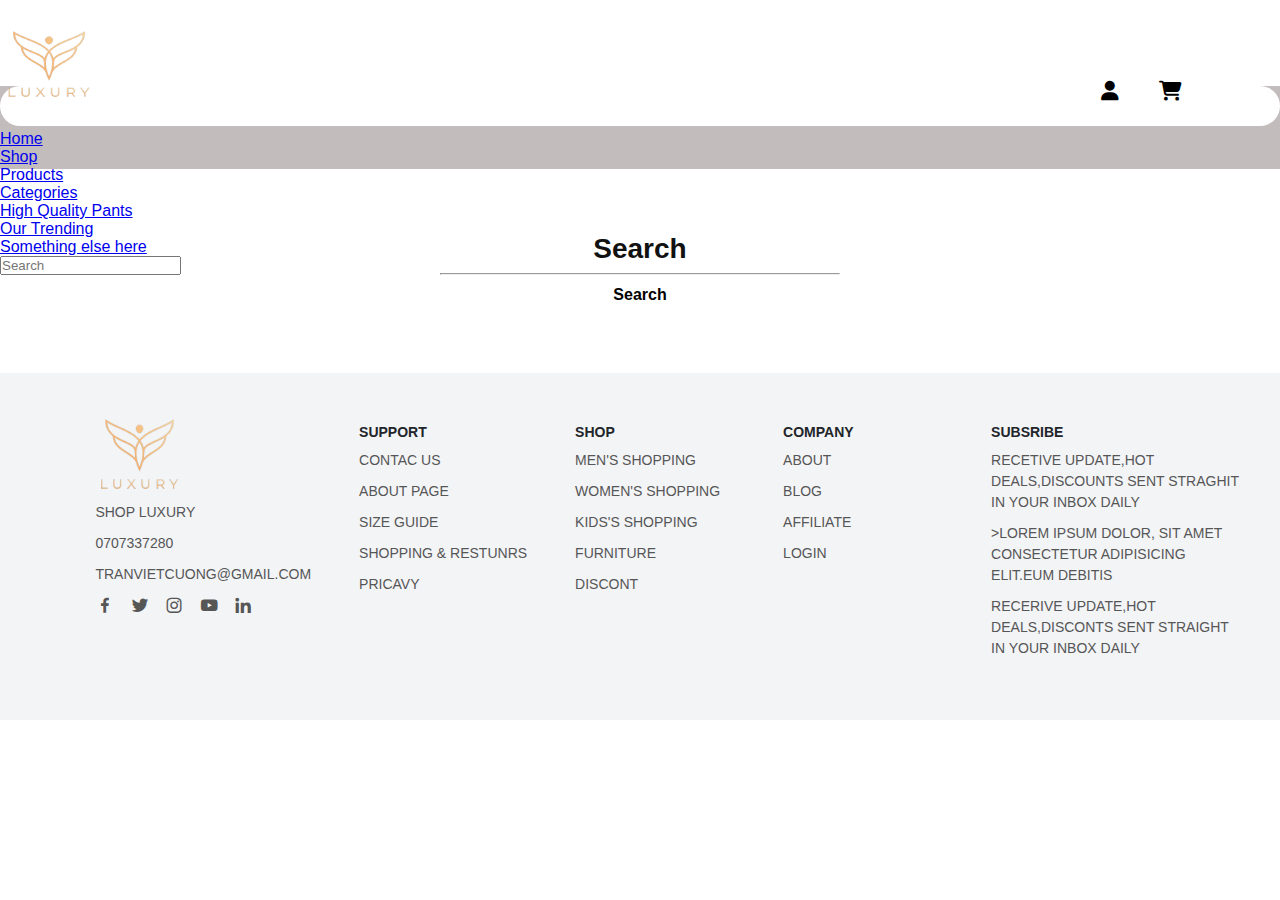
<file: webthaybinh/search.html>
<!DOCTYPE html>
<html lang="en">
<head>
  <meta charset="UTF-8">
  <meta name="viewport" content="width=device-width, initial-scale=1.0">
  <title>Document</title>
  <!-- link css -->
  <link rel="stylesheet" href="./public/css/style.css">
  <link rel="stylesheet" href="https://cdnjs.cloudflare.com/ajax/libs/font-awesome/6.2.1/css/all.min.css "
    integrity="sha512-MV7K8+y+gLIBoVD59lQIYicR65iaqukzvf/nwasF0nqhPay5w/9lJmVM2hMDcnK1OnMGCdVK+iQrJ7lzPJQd1w=="
    crossorigin="
        anonymous " referrerpolicy="no-referrer " />
  <link rel="stylesheet " href="https://unpkg.com/boxicons@latest/css/boxicons.min.css ">
  <link rel="preconnect " href="https://fonts.googleapis.com ">
  <link rel="preconnect " href="https://fonts.gstatic.com " crossorigin>
  <link href="https://fonts.googleapis.com/css2?family=Jost:wght@100;200;300;400;500;600;700&display=swap "
    rel="stylesheet ">
  <title>Bootstrap Example</title>
  <script src="https://cdn.jsdelivr.net/npm/bootstrap@5.3.2/dist/js/bootstrap.bundle.min.js "></script>
  <script src="https://code.jquery.com/jquery-3.7.1.js"></script>
  <!-- icon  -->
  <link rel="stylesheet" href="https://cdnjs.cloudflare.com/ajax/libs/font-awesome/6.4.2/css/all.min.css">

  <!-- bootstrap -->
  <link href="https://cdn.jsdelivr.net/npm/bootstrap@5.3.2/dist/css/bootstrap.min.css" rel="stylesheet"
      integrity="sha384-T3c6CoIi6uLrA9TneNEoa7RxnatzjcDSCmG1MXxSR1GAsXEV/Dwwykc2MPK8M2HN" crossorigin="anonymous">
</head>
</head >
<body>
  <!-- nameshop+login_regitter  -->
<div class="container">

  <div class="row">
      <div class="col-6 col-xl-10">
          <img src="./public/images/logo.png" style="width: 238px;
          height: 128px;
          margin-inline: -70px;">
      </div>
      <div id="actions" style="
      display: flex;
      margin: -71px 0px 0px 1081px;
      font-size: 20px;">
        <div class="item">
                <i class="fa-solid fa-user " style= "color: black; padding: 20px;"></i>
        </div>
        <div class="item">
            <i class="fa-solid fa-cart-shopping" style="color: black; padding: 20px"></i>
        </div>
</div>
          </p>
      </div>
  </div>
</div>
<!-- end nameshop+login_regitter  -->

<!-- navbar  -->
<nav class="navbar navbar-expand-lg " style="margin-top: -35px;" >
  <div class="container">
      <div class="container-fluid fs-5 text">

          <button class="navbar-toggler" type="button" data-bs-toggle="collapse"
              data-bs-target="#navbarSupportedContent" aria-controls="navbarSupportedContent"
              aria-expanded="false" aria-label="Toggle navigation">
              <span class="navbar-toggler-icon"></span>
          </button>
          <div class="collapse navbar-collapse" id="navbarSupportedContent">
              <ul class="navbar-nav me-auto mb-2 mb-lg-0 ">
                  <li class="nav-item">
                      <a class="nav-link active" aria-current="page" href="index.html">Home</a>
                  </li>
                  <li class="nav-item">
                      <a class="nav-link" href="shop.html">Shop</a>
                  </li>
                  <li class="nav-item">
                      <a class="nav-link" href="#">Products</a>
                  </li> 
                  <li class="nav-item dropdown">
                      <a class="nav-link dropdown-toggle" href="categori.html" role="button" data-bs-toggle="dropdown"
                          aria-expanded="false">
                          Categories
                      </a>
                      <ul class="dropdown-menu">
                          <li><a class="dropdown-item" href="categori.html">High Quality Pants</a></li>
                          <li><a class="dropdown-item" href="categori.html">Our Trending</a></li>                        
                          <li><a class="dropdown-item" href="categori.html">Something else here</a></li>
                      </ul>
                  </li>

              </ul>
              <form class="d-flex" role="search" action="search.html">
                  <input name="key" class="form-control me-2" type="search" placeholder="Search" aria-label="Search">
                  <button class="btn btn-outline-success" type="submit">Search</button>
              </form>
          </div>
      </div>
  </div>
</nav>    
 <!-- tranding-products-section -->
 <section class=" trending-product " id="trending ">
  
    <div class=" center-text ">
       <h2>Search</h2>
    </div>
    <div class="ngancach">
        <hr>
    </div>
    <div class="products " id="product-search">
         <!-- search  -->
    </div>
    <!-- contacsection -->
  <section class="contactt ">
    <div class="contact-info ">
      <div class="first-info ">
        <img src="./public/images/logo.png " alt=" ">
        <p>Shop LUXURY</p>
        <p>0707337280</p>
        <p>tranvietcuong@gmail.com</p>
        <div class="social-icon ">
          <a href="# "><i class='bx bxl-facebook'></i></a>
          <a href="# "><i class='bx bxl-twitter'></i></a>
          <a href="# "><i class='bx bxl-instagram'></i></a>
          <a href="# "><i class='bx bxl-youtube'></i></a>
          <a href="# "><i class='bx bxl-linkedin'></i></a>
        </div>
      </div>
      <div class="secon-info ">
        <h4>Support</h4>
        <p>Contac us</p>
        <p>About page </p>
        <p>Size Guide</p>
        <p>Shopping & Restunrs</p>
        <p>Pricavy</p>
      </div>
      <div class="third-info ">
        <h4>Shop</h4>
        <p>Men's Shopping </p>
        <p>Women'S Shopping </p>
        <p>Kids's Shopping </p>
        <p>Furniture </p>
        <p>Discont</p>
      </div>
      <div class="fourth-info ">
        <h4>Company</h4>
        <p>About</p>
        <p>Blog</p>
        <p>Affiliate</p>
        <p>Login</p>
      </div>
      <div class="five ">
        <h4>Subsribe</h4>
        <p>Recetive Update,Hot Deals,Discounts Sent Straghit In Your Inbox Daily</p>
        <p>>Lorem ipsum dolor, sit amet consectetur adipisicing elit.Eum Debitis</p>
        <p>Recerive Update,Hot Deals,Disconts Sent Straight In your Inbox Daily</p>
      </div>
    </div>
  </section>
   
   <script src="./public/js/search.js"></script>
</div>
</body>
</file>
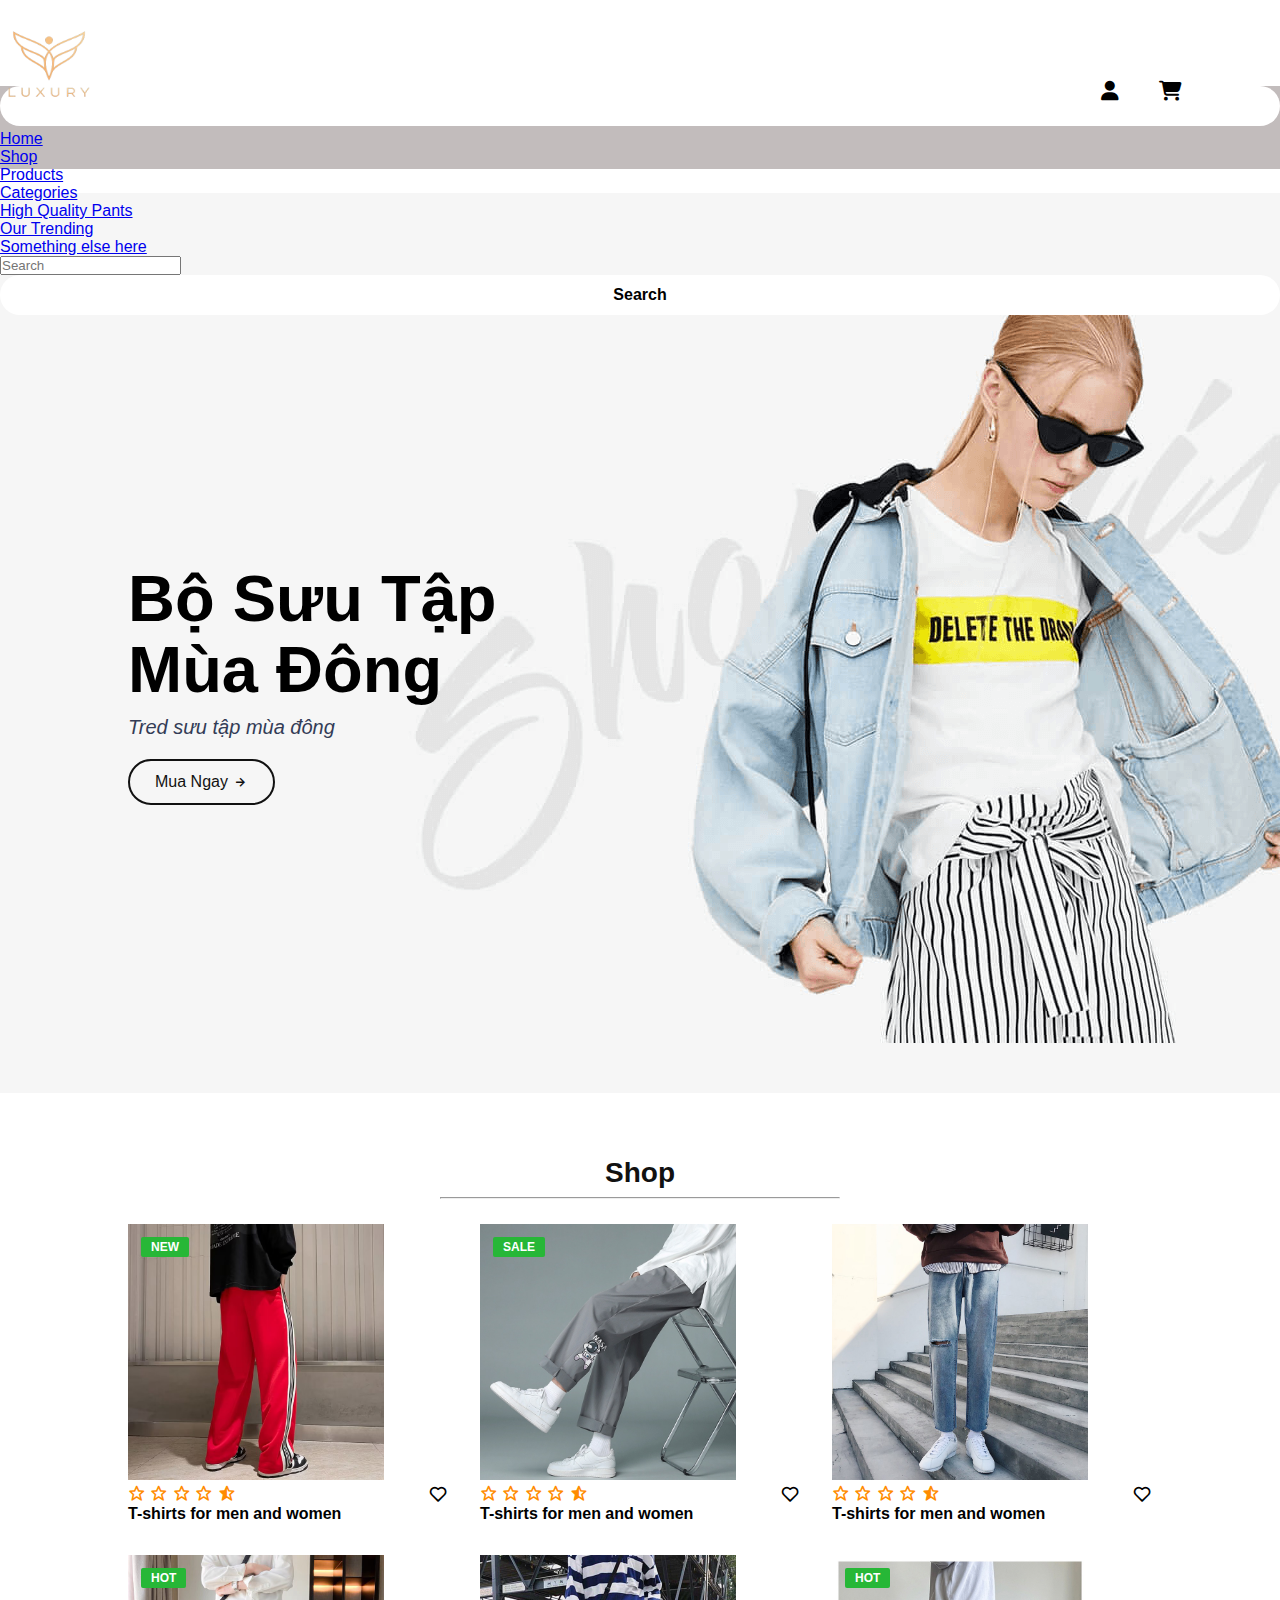
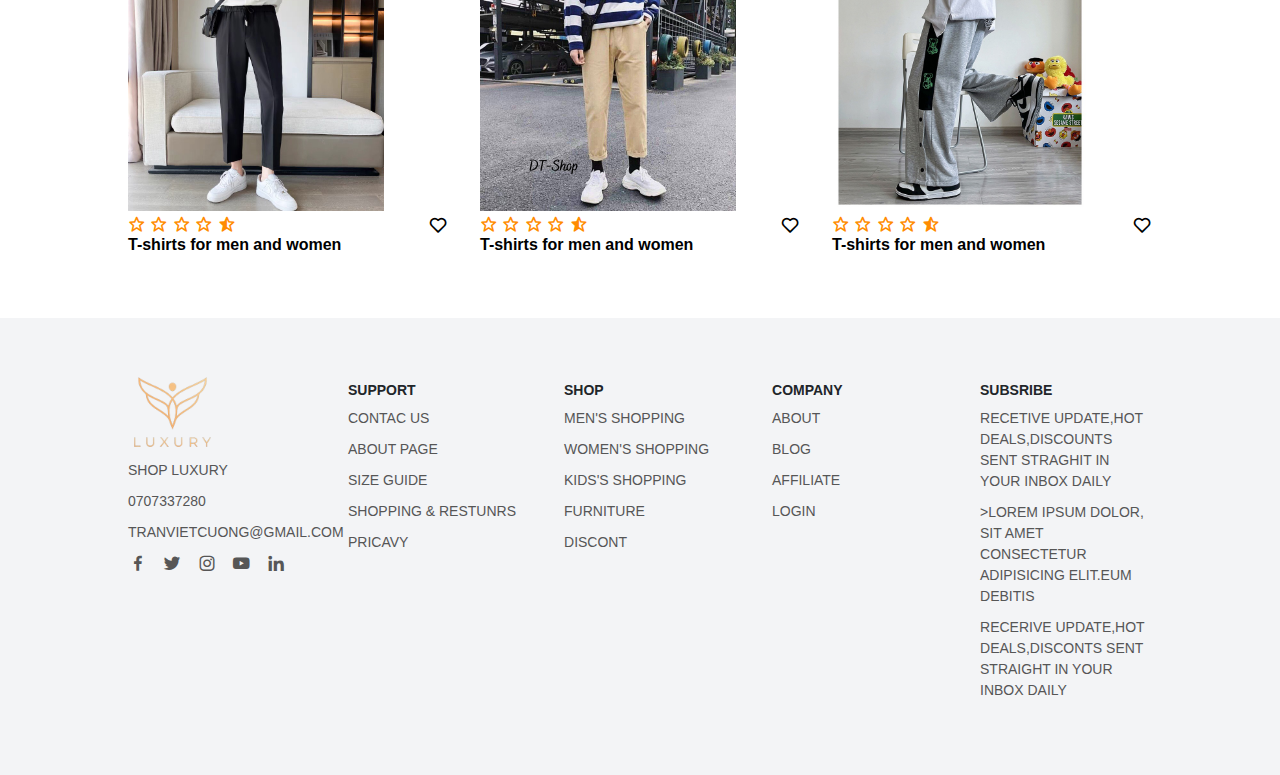
<file: webthaybinh/shop.html>
<!DOCTYPE html>
<html lang="en">
<head>
  <meta charset="UTF-8">
  <meta name="viewport" content="width=device-width, initial-scale=1.0">
  <title>Document</title>
  <!-- link css -->
  <link rel="stylesheet" href="./public/css/style.css">
  <link rel="stylesheet" href="https://cdnjs.cloudflare.com/ajax/libs/font-awesome/6.2.1/css/all.min.css "
    integrity="sha512-MV7K8+y+gLIBoVD59lQIYicR65iaqukzvf/nwasF0nqhPay5w/9lJmVM2hMDcnK1OnMGCdVK+iQrJ7lzPJQd1w=="
    crossorigin="
        anonymous " referrerpolicy="no-referrer " />
  <link rel="stylesheet " href="https://unpkg.com/boxicons@latest/css/boxicons.min.css ">
  <link rel="preconnect " href="https://fonts.googleapis.com ">
  <link rel="preconnect " href="https://fonts.gstatic.com " crossorigin>
  <link href="https://fonts.googleapis.com/css2?family=Jost:wght@100;200;300;400;500;600;700&display=swap "
    rel="stylesheet ">
  <title>Bootstrap Example</title>
  <script src="https://cdn.jsdelivr.net/npm/bootstrap@5.3.2/dist/js/bootstrap.bundle.min.js "></script>
  <script src="https://code.jquery.com/jquery-3.7.1.js"></script>
  <!-- icon  -->
  <link rel="stylesheet" href="https://cdnjs.cloudflare.com/ajax/libs/font-awesome/6.4.2/css/all.min.css">

  <!-- bootstrap -->
  <link href="https://cdn.jsdelivr.net/npm/bootstrap@5.3.2/dist/css/bootstrap.min.css" rel="stylesheet"
      integrity="sha384-T3c6CoIi6uLrA9TneNEoa7RxnatzjcDSCmG1MXxSR1GAsXEV/Dwwykc2MPK8M2HN" crossorigin="anonymous">
</head>
</head >
<body>
  <!-- nameshop+login_regitter  -->
<div class="container">

  <div class="row">
      <div class="col-6 col-xl-10">
          <img src="./public/images/logo.png" style="width: 238px;
          height: 128px;
          margin-inline: -70px;">
      </div>
      <div id="actions" style="
      display: flex;
      margin: -71px 0px 0px 1081px;
      font-size: 20px;">
        <div class="item">
                <i class="fa-solid fa-user " style= "color: black; padding: 20px;"></i>
        </div>
        <div class="item">
            <i class="fa-solid fa-cart-shopping" style="color: black; padding: 20px"></i>
        </div>
</div>
          </p>
      </div>
  </div>
</div>
<!-- end nameshop+login_regitter  -->

<!-- navbar  -->
<nav class="navbar navbar-expand-lg " style="margin-top: -35px;" >
  <div class="container">
      <div class="container-fluid fs-5 text">

          <button class="navbar-toggler" type="button" data-bs-toggle="collapse"
              data-bs-target="#navbarSupportedContent" aria-controls="navbarSupportedContent"
              aria-expanded="false" aria-label="Toggle navigation">
              <span class="navbar-toggler-icon"></span>
          </button>
          <div class="collapse navbar-collapse" id="navbarSupportedContent">
              <ul class="navbar-nav me-auto mb-2 mb-lg-0 ">
                  <li class="nav-item">
                      <a class="nav-link active" aria-current="page" href="index.html">Home</a>
                  </li>
                  <li class="nav-item">
                      <a class="nav-link" href="#">Shop</a>
                  </li>
                  <li class="nav-item">
                      <a class="nav-link" href="product.html">Products</a>
                  </li> 
                  <li class="nav-item dropdown">
                      <a class="nav-link dropdown-toggle" href="categori.html" role="button" data-bs-toggle="dropdown"
                          aria-expanded="false">
                          Categories
                      </a>
                      <ul class="dropdown-menu">
                          <li><a class="dropdown-item" href="categori.html">High Quality Pants</a></li>
                          <li><a class="dropdown-item" href="categori.html">Our Trending</a></li>                        
                          <li><a class="dropdown-item" href="categori.html">Something else here</a></li>
                      </ul>
                  </li>

              </ul>
              <form class="d-flex" role="search" action="search.html">
                  <input name="key" class="form-control me-2" type="search" placeholder="Search" aria-label="Search">
                  <button class="btn btn-outline-success" type="submit">Search</button>
              </form>
          </div>
      </div>
  </div>
</nav>
  <section class="main-home ">
    <div class="main-text ">
      <h5>Bộ Sưu Tập Mùa Đông </h5>
      <h1>Bộ Sưu Tập <br> Mùa Đông</h1>
      <p>Tred sưu tập mùa đông</p>
      <a href=" # " class="main-btn ">Mua Ngay <i class='bx bx-right-arrow-alt'></i></a>
    </div>
    <div class=" down-arrow ">
      <a href="#trending " class=" down ">
       </i></a>
    </div>
  </section>
  <section class=" trending-product " id="trending ">
    <div class=" center-text ">
       <h2>Shop</h2>
    </div>
    <div class="ngancach">
        <hr>
    </div>
    <div class="products ">
        <div class="row ">
         <img src="./public/images/a1.jpg " alt=" ">
         <div class=" product-text ">
           <h5>New</h5>
        </div>
        <div class="heart-icon ">
         <i class='bx bx-heart' ></i>
        </div>
          <div class="ratting ">
           <i class='bx bx-star'></i>
           <i class='bx bx-star'></i>
           <i class='bx bx-star'></i>
           <i class='bx bx-star'></i>  
           <i class='bx bxs-star-half'></i>
          </div>
           <div class="pricee ">
             <h4>T-shirts for men and women</h4>
           </div>
         </div>
         <div class="row ">
           <img src="./public/images/a2.jpg" alt=" ">
           <div class=" product-text ">
             <h5>Sale</h5>
          </div>
          <div class="heart-icon ">
           <i class='bx bx-heart' ></i>
          </div>
            <div class="ratting ">
             <i class='bx bx-star'></i>
             <i class='bx bx-star'></i>
             <i class='bx bx-star'></i>
             <i class='bx bx-star'></i>  
             <i class='bx bxs-star-half'></i>
            </div>
             <div class="pricee">
               <h4>T-shirts for men and women</h4>
               
             </div>
           </div>
           
         <div class="row ">
           <img src=" ./public/images/a3.jpg " alt=" ">
           
          <div class="heart-icon ">
           <i class='bx bx-heart' ></i>
          </div>
            <div class="ratting ">
             <i class='bx bx-star'></i>
             <i class='bx bx-star'></i>
             <i class='bx bx-star'></i>
             <i class='bx bx-star'></i>  
             <i class='bx bxs-star-half'></i>
            </div>
             <div class="pricee">
               <h4>T-shirts for men and women</h4>
               
             </div>
           </div>
           
         <div class="row ">
           <img src="./public/images/a4.jpg" alt=" ">
           <div class=" product-text ">
             <h5>Hot</h5>
          </div>
          <div class="heart-icon ">
           <i class='bx bx-heart' ></i>
          </div>
            <div class="ratting ">
             <i class='bx bx-star'></i>
             <i class='bx bx-star'></i>
             <i class='bx bx-star'></i>
             <i class='bx bx-star'></i>  
             <i class='bx bxs-star-half'></i>
            </div>
             <div class="pricee">
               <h4>T-shirts for men and women</h4>
               
             </div>
           </div>
           
         <div class="row ">
           <img src="./public/images/a5.jpg" alt=" ">
     
          <div class="heart-icon ">
           <i class='bx bx-heart' ></i>
          </div>
            <div class="ratting ">
             <i class='bx bx-star'></i>
             <i class='bx bx-star'></i>
             <i class='bx bx-star'></i>
             <i class='bx bx-star'></i>  
             <i class='bx bxs-star-half'></i>
            </div>
             <div class="pricee">
               <h4>T-shirts for men and women</h4>
               
             </div>
           </div>
           
         <div class="row ">
           <img src=" ./public/images/a6.jpg " alt=" ">
           <div class=" product-text ">
             <h5>Hot</h5>
          </div>
          <div class="heart-icon ">
           <i class='bx bx-heart' ></i>
          </div>
            <div class="ratting ">
             <i class='bx bx-star'></i>
             <i class='bx bx-star'></i>
             <i class='bx bx-star'></i>
             <i class='bx bx-star'></i>  
             <i class='bx bxs-star-half'></i>
            </div>
             <div class="pricee">
               <h4>T-shirts for men and women</h4>
              
             </div>
           </div>
  </section> 
   <!-- contacsection -->
   <section class="contact ">
    <div class="contact-info ">
      <div class="first-info ">
        <img src="./public/images/logo.png " alt=" ">
        <p>Shop LUXURY</p>
        <p>0707337280</p>
        <p>tranvietcuong@gmail.com</p>
        <div class="social-icon ">
          <a href="# "><i class='bx bxl-facebook'></i></a>
          <a href="# "><i class='bx bxl-twitter'></i></a>
          <a href="# "><i class='bx bxl-instagram'></i></a>
          <a href="# "><i class='bx bxl-youtube'></i></a>
          <a href="# "><i class='bx bxl-linkedin'></i></a>
        </div>
      </div>
      <div class="secon-info ">
        <h4>Support</h4>
        <p>Contac us</p>
        <p>About page </p>
        <p>Size Guide</p>
        <p>Shopping & Restunrs</p>
        <p>Pricavy</p>
      </div>
      <div class="third-info ">
        <h4>Shop</h4>
        <p>Men's Shopping </p>
        <p>Women'S Shopping </p>
        <p>Kids's Shopping </p>
        <p>Furniture </p>
        <p>Discont</p>
      </div>
      <div class="fourth-info ">
        <h4>Company</h4>
        <p>About</p>
        <p>Blog</p>
        <p>Affiliate</p>
        <p>Login</p>
      </div>
      <div class="five ">
        <h4>Subsribe</h4>
        <p>Recetive Update,Hot Deals,Discounts Sent Straghit In Your Inbox Daily</p>
        <p>>Lorem ipsum dolor, sit amet consectetur adipisicing elit.Eum Debitis</p>
        <p>Recerive Update,Hot Deals,Disconts Sent Straight In your Inbox Daily</p>
      </div>
    </div>
  </section>
 
</body>
</html>
</file>
<file: webthaybinh/public/css/style.css>
* {
    margin: 0;
    padding: 0;
    box-sizing: border-box;
    scroll-behavior: smooth;
    font-family: 'Jost', sans-serif;
    list-style: none;
}

header {
    position: fixed;
    width: 100%;
    top: 0;
    right: 0;
    z-index: 1000;
    display: flex;
    align-items: center;
    justify-content: center;
    justify-content: space-between;
    padding: 20px 10%;
}

.logo img {
    max-width: 120px;
    height: auto;
}
.navbar{
    background-color:   rgb(194, 188, 188);
}

.navmenu {
    display: flex;
}

.navmenu a {
    color: #2c2c2c;
    font-size: 16px;
    text-transform: capitalize;
    padding: 10px 20px;
    font-weight: 400;
    transition: all.42s ease;
}

.navmenu a:hover {
    color: #EE1C47;
}

.nav-icon {
    display: flex;
    align-items: center;
}

.nav-icon i {
    margin: 20px;
    color: #2c2c2c;
    font-size: 25px;
    font-weight: 400;
    transform: all.42s ease;
    cursor: pointer;
}

.nav-icon i:hover {
    color: #EE1C47;
}
.navbar{
    height: 83px;
}
#menu-icon {
    font-size: 35px;
    color: #2c2c2c;
    z-index: 10001;
    cursor: pointer;
}

section {
    padding: 5% 10%;
}

.main-home {
    width: 100%;
    height: 100vh;
    background-image: url(../images/banner-3.png);
    background-position: center;
    background-size: cover;
    display: grid;
    grid-template-columns: repeat(1, 1fr);
    align-items: center;
    margin-top: 24px;
}

.main-text h5 {
    color: #0000;
    font-size: 65px;
    text-transform: capitalize;
    font-weight: 500;
}

.main-text h1 {
    color: #000;
    font-size: 65px;
    text-transform: capitalize;
    line-height: 1.1;
    font-weight: 600;
    margin: 6px 0 10px;
}

.main-text p {
    color: #333c56;
    font-size: 20px;
    font-style: italic;
    margin-bottom: 20px;
}

.main-btn {
    display: inline-block;
    color: #111;
    font-size: 16px;
    font-weight: 500;
    text-transform: capitalize;
    border: 2px solid #111;
    padding: 12px 25px;
    transform: all .42s ease;
    text-decoration: none;
    border-radius: 25px;
}

.main-btn:hover {
    background-color: #000;
    color: #fff;
}

.main-btn i {
    vertical-align: middle;
}

.down-arrow {
    position: absolute;
    top: 85%;
    right: 11%;
}

.down i {
    font-size: 30px;
    color: #2c2c2c;
    border-radius: 50px;
    border: 2px solid #2c2c2c;
    padding: 12px 12px;
}

.down i:hover {
    background-color: #2c2c2c;
    color: #fff;
    transform: all.42s ease;
}

header.sticky {
    background: #fff;
    padding: 20px 10%;
    box-shadow: 0px 0px 10px rgb(0 0 0/10%);
}

.center-text h2 {
    font-size: 28px;
    color: #111;
    text-transform: capitalize;
    text-align: center;
    margin-bottom: 8px;
}

.center-text span {
    color: #EE1C47;
}
/* product */

.products {
    display: grid;
    grid-template-columns: repeat(auto-fit, minmax(260px, auto));
    gap: 2rem;
    margin-top: 25px ;
}

.row {
    position: relative;
    transform: all.40s;
}

.row img {
    width: 80%;
    height: auto;
}
.row h2{
    background-color: #000000;
    width: 104px;
    height: 26px;
    font-size: 20px;
    border-radius: 7px;
    color: #fffacd;
    font-weight: bold;
    transition: 0.3s;
}
.row h2:hover{
    transform: scale(1.2s);
}
.row i img{
    width: 60px;
    height: 34px;
    margin: -82px 0px 0px 173px;
}

.product-text h5 {
    position: absolute;
    top: 13px;
    left: 13px;
    color: #fff;
    font-size: 12px;
    text-transform: uppercase;
    background-color: #27b737;
    padding: 3px 10px;
    border-radius: 2px;
}

.heart-icon {
    position: absolute;
    right: 0;
    font-size: 20px;
}

.heart-icon :hover {
    color: #EE1C47;
}

.ratting i {
    color: #ff8c00;
    font-size: 18px;
}

.price h4 {
    color: #111;
    font-size: 16px;
    text-transform: capitalize;
    font-weight: 400;
}

.pricee a {
    background-color: #b9aaaa;
    width: 104px;
    height: 26px;
    font-size: 20px;
    border-radius: 7px;
    color: #fffacd;
    font-weight: bold;
}
.pricee i img{
    width: 60px;
    height: 34px;
    margin: -62px 0px 0px 150px;
}
/* revivews */

.client-reviews {
    background-color: #f3f4f6;
    padding-top:18px;
    padding-bottom: 78px;
    padding-left:134px;
    padding-right:134px;
}

.text-list{
    list-style: none;
    justify-content: space-around;
    align-items: center;
    display: grid;
    grid-template-columns: auto auto auto auto;
    grid-row-gap: 30px;
}


.text-list .item {
    width: 280px;
    height: 357px;
    background:#c1d1d9;
    border-radius: 20px;
    margin: 20px;
    transition: 0.3s;
}
.item img:hover{
    transform: scale(1.1);
}
.text-list .item img {
    display: block;
    margin:0px auto;
    margin-top:17px;
    width: 246px;
    height: 305px;
    border-radius: 11px;
}

.up-center-text h2 {
    text-align: center;
    color: #111;
    font-size: 25px;
    text-transform: capitalize;
    font-size: 700;
    margin-bottom: 30px;
}

.cart img {
    width: 380px;
    height: auto;
    border-radius: 5px;
}

.update-cart {
    grid-template-columns: repeat(auto-fit, minmax(380px, auto));
    gap: 1rem;
    display: grid;
}
.update-cart a img{
    width: 50px;
    height: 40px;
}

.cart h5 {
    color: #636872;
    font-size: 14px;
    text-transform: capitalize;
    font-weight: 500;
}

.cart h4 {
    color: #111;
    font-size: 18px;
    font-weight: 600;
}

.cart p {
    color: #000;
    font-size: 15px;
    max-width: 380px;
    line-height: 25px;
    margin-bottom: 12px;
}

.cart h6 {
    background-color: #000000;
    width: 93px;
    height: 26px;
    font-size: 20px;
    border-radius: 7px;
    color: #fffacd;
    font-weight: bold;
}
.cart i img{
    width: 60px;
    height: 35px;
    margin: -64px 0px 0px 141px;
}

.contact {
    background-color: #f3f4f6;
}
.contactt {
    background-color: #f3f4f6;
    width: 1349px;
    margin: 73px 0px 0px -135px;
    margin-bottom: -82px;
}
.contact-info {
    display: grid;
    grid-template-columns: repeat(auto-fit, minmax(160px, auto));
    gap: 3rem;
}

.first-info img {
    height: auto;
    width: 227px;
    margin: -38px 0px -24px -69px ;
}

.contact-info h4 {
    color: #212529;
    font-size: 14px;
    text-transform: uppercase;
    margin-bottom: 10px;
}

.contact-info p {
    color: #565656;
    font-size: 14px;
    text-transform: uppercase;
    font-weight: 400;
    line-height: 1.5;
    margin-bottom: 10px;
    cursor: pointer;
    transform: all.42s;
}

.contact-info p:hover {
    color: #EE1C47;
}

.social-icon i {
    color: #565656;
    margin-right: 10px;
    font-size: 20px;
    transform: all.42s;
}

.social-icon i:hover {
    transform: scale(1.3);
}

.end-text {
    background-color: #edfff1;
    text-align: center;
    padding: 20px;
}

.end-text p {
    color: #111;
    text-transform: capitalize;
}
/* reoponsive-css */

@media(max-width:890px) {
    header {
        padding: 20px 3%;
        transition: .4s;
    }
}

@media(max-width:630px) {
    .main-text h1 {
        font-size: 50px;
        transition: .4s;
    }
    .main-text p {
        font-size: 18px;
        transform: .4s;
    }
    .main-btn {
        padding: 10px 20px;
        transform: .4s;
    }
}

@media(max-width:750px) {
    .navmenu {
        position: absolute;
        top: 100%;
        right: -100%;
        width: 300px;
        height: 130vh;
        background-color: #edfff1;
        display: flex;
        flex-direction: column;
        align-items: center;
        padding: 120px 30px;
        transform: all.42s;
    }
    .navmenu a {
        display: block;
        margin: 18px 0;
    }
    .navmenu.open {
        right: 0;
    }
}
.center-textt h2 {
    color: #EE1C47;
    font-size: 28px;
    text-transform: capitalize;
    text-align: center;
    margin-bottom: 8px;
}
/*serch*/
.ngancach hr{
    width: 400px;
    margin: 0 auto;
}
/*login*/

@import url('https://fonts.googleapis.com/css2?family=Poppins:wght@500&display=swap');
*{
    margin: 0;
    padding: 0;
    font-family: 'poppins',sans-serif;
}
footer{
    display: flex;
    justify-content: center;
    align-items: center;
    min-height: 100vh;
    width: 100%; 
    background: url('../images/luxury.jpg')no-repeat;
    background-position: center;
    background-size: cover;
}
.form-box{
    position: relative;
    width: 400px;
    height: 450px;
    background: transparent;
    border: 2px solid rgba(255,255,255,.5);
    border-radius: 20px;
    backdrop-filter: blur(15px);
    display: flex;
    justify-content: center;
    align-items: center;
    

}
h2{
    font-size: 2em;
    color: #fff;
    text-align: center;
}
.inputbox{
    position: relative;
    margin: 30px 0;
    width: 310px;
    border-bottom: 2px solid #fff;
}
.inputbox label{
    position: absolute;
    top: 50%;
    left: 5px;
    transform: translateY(-50%);
    color: #fff;
    font-size: 1em;
    pointer-events: none;
    transition: .5s;
}
input:focus ~ label,
input:valid ~ label{
top: -5px;
}
.inputbox input {
    width: 100%;
    height: 50px;
    background: transparent;
    border: none;
    outline: none;
    font-size: 1em;
    padding:0 35px 0 5px;
    color: #fff;
}
.inputbox ion-icon{
    position: absolute;
    right: 8px;
    color: #fff;
    font-size: 1.2em;
    top: 20px;
}
.forget{
    margin: -15px 0 15px ;
    font-size: .9em;
    color: #fff;
    display: flex;
    justify-content: space-between;  
}

.forget label input{
    margin-right: 3px;
    
}
.forget label a{
    color: #fff;
    text-decoration: none;
}
.forget label a:hover{
    text-decoration: underline;
}
button{
    width: 100%;
    height: 40px;
    border-radius: 40px;
    background: #fff;
    border: none;
    outline: none;
    cursor: pointer;
    font-size: 1em;
    font-weight: 600;
}
.register{
    font-size: .9em;
    color: #fff;
    text-align: center;
    margin: 25px 0 10px;
}
.register p a{
    text-decoration: none;
    color: #fff;
    font-weight: 600;
}
.register p a:hover{
    text-decoration: underline;
}

/* register */
</file>
<file: webthaybinh/public/css/cart.css>
body{
    background: #ddd;
    min-height: 100vh;
    vertical-align: middle;
    display: flex;
    font-family: sans-serif;
    font-size: 0.8rem;
    font-weight: bold;
}
.title{
    margin-bottom: 5vh;
}
.card{
    margin: auto;
    max-width: 950px;
    width: 90%;
    box-shadow: 0 6px 20px 0 rgba(0, 0, 0, 0.19);
    border-radius: 1rem;
    border: transparent;
}
@media(max-width:767px){
    .card{
        margin: 3vh auto;
    }
}
.cart{
    background-color: #fff;
    padding: 4vh 5vh;
    border-bottom-left-radius: 1rem;
    border-top-left-radius: 1rem;
}
@media(max-width:767px){
    .cart{
        padding: 4vh;
        border-bottom-left-radius: unset;
        border-top-right-radius: 1rem;
    }
}
.summary{
    background-color: #ddd;
    border-top-right-radius: 1rem;
    border-bottom-right-radius: 1rem;
    padding: 4vh;
    color: rgb(65, 65, 65);
}
@media(max-width:767px){
    .summary{
    border-top-right-radius: unset;
    border-bottom-left-radius: 1rem;
    }
}
.summary .col-2{
    padding: 0;
}
.summary .col-10
{
    padding: 0;
}.row{
    margin: 0;
}
.title b{
    font-size: 1.5rem;
}
.main{
    margin: 0;
    padding: 2vh 0;
    width: 100%;
}
.col-2, .col{
    padding: 0 1vh;
}
a{
    padding: 0 1vh;
}
.close{
    margin-left: auto;
    font-size: 0.7rem;
}
img{
    width: 3.5rem;
}
.back-to-shop{
    margin-top: 4.5rem;
}
h5{
    margin-top: 4vh;
}
hr{
    margin-top: 1.25rem;
}
form{
    padding: 2vh 0;
}
select{
    border: 1px solid rgba(0, 0, 0, 0.137);
    padding: 1.5vh 1vh;
    margin-bottom: 4vh;
    outline: none;
    width: 100%;
    background-color: rgb(247, 247, 247);
}
input{
    border: 1px solid rgba(0, 0, 0, 0.137);
    padding: 1vh;
    margin-bottom: 4vh;
    outline: none;
    width: 100%;
    background-color: rgb(247, 247, 247);
}
input:focus::-webkit-input-placeholder
{
      color:transparent;
}
.wop{
    background-color: #000;
    border-color: #ffffff;
    color: white;
    width: 100%;
    font-size: 0.7rem;
    margin-top: 6vh;
    padding: 2vh;
    border-radius: 0;
}
.wop:focus{
    box-shadow: none;
    outline: none;
    box-shadow: none;
    color: white;
    -webkit-box-shadow: none;
    -webkit-user-select: none;
    transition: none; 
}
.wop:hover{
    color: white;
}
a{
    color: black; 
}
a:hover{
    color: black;
    text-decoration: none;
}
 #code{
    background-image: linear-gradient(to left, rgba(255, 255, 255, 0.253) , rgba(255, 255, 255, 0.185)), url("https://img.icons8.com/small/16/000000/long-arrow-right.png");
    background-repeat: no-repeat;
    background-position-x: 95%;
    background-position-y: center;
}

/* Chrome, Safari, Edge, Opera */
input::-webkit-outer-spin-button,
input::-webkit-inner-spin-button {
  -webkit-appearance: none;
  margin: 0;
}

/* Firefox */
input[type=number] {
  -moz-appearance: textfield;
}
</file>
